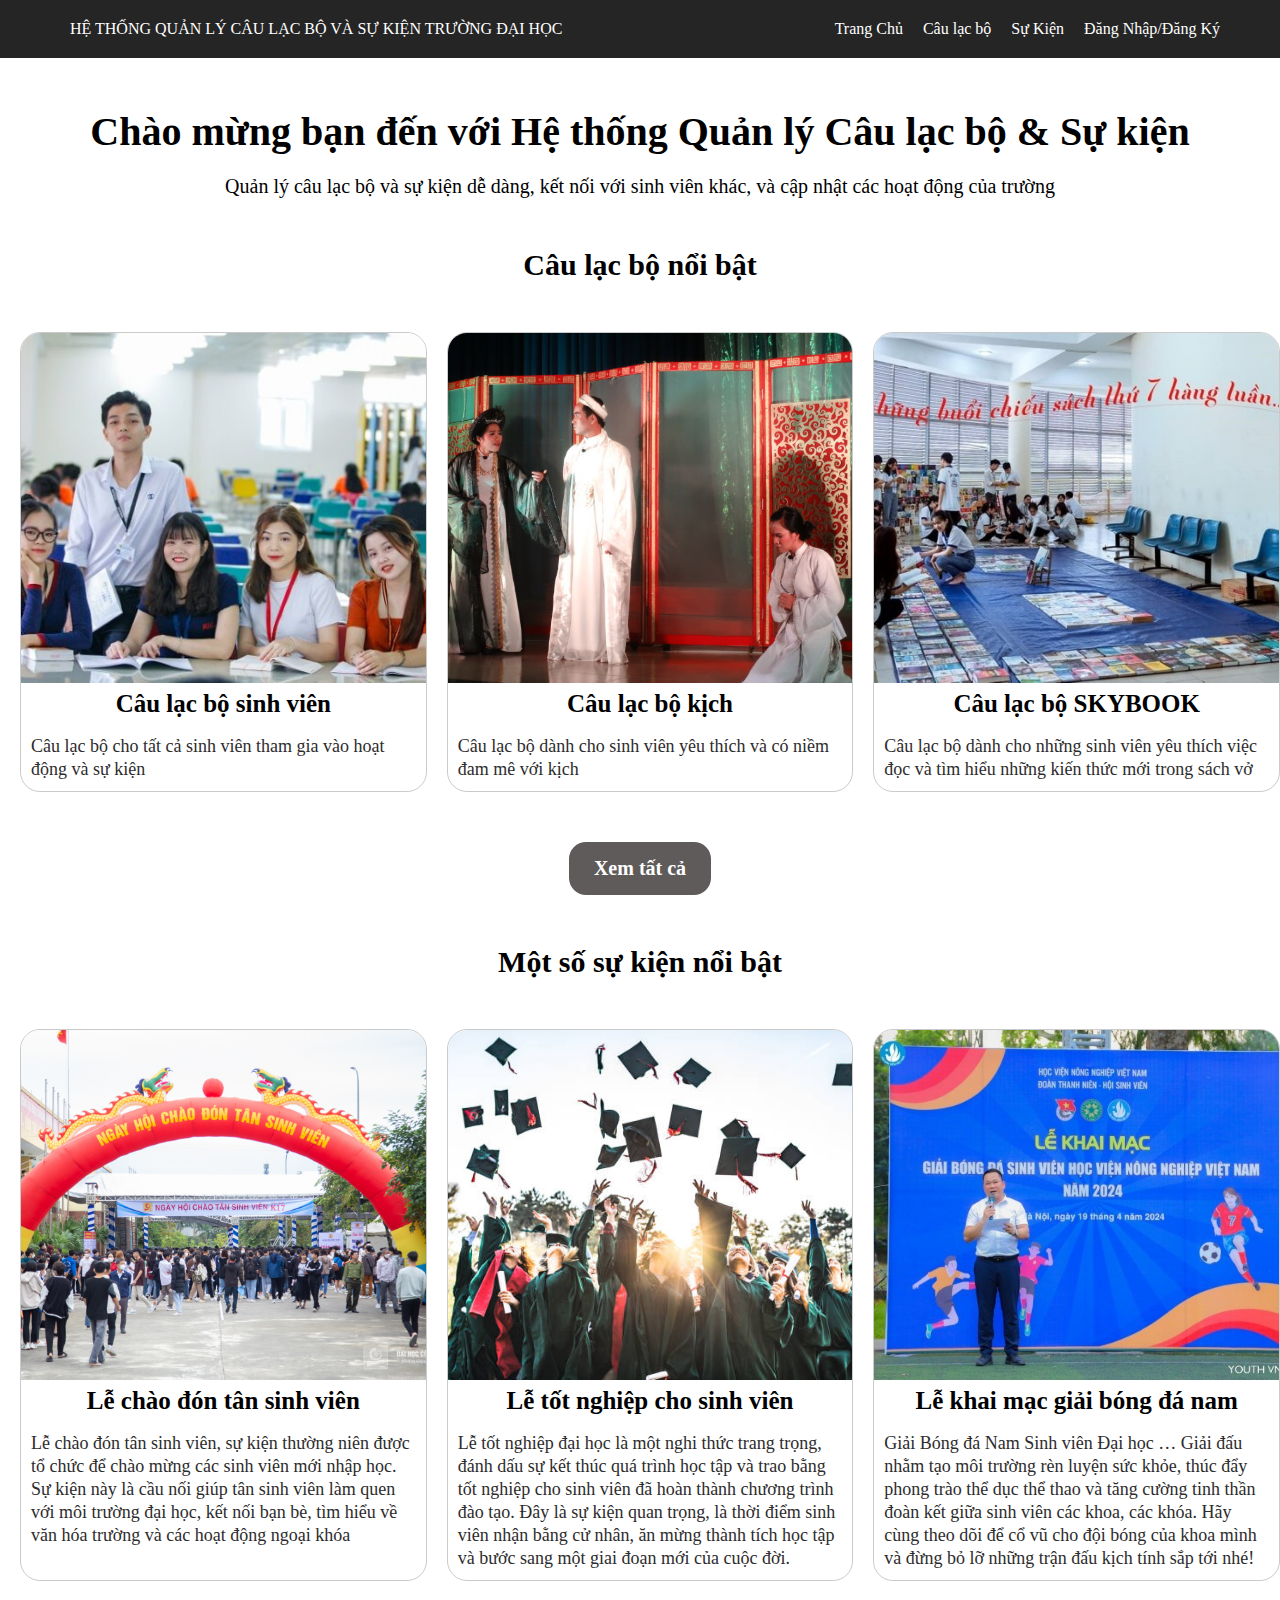
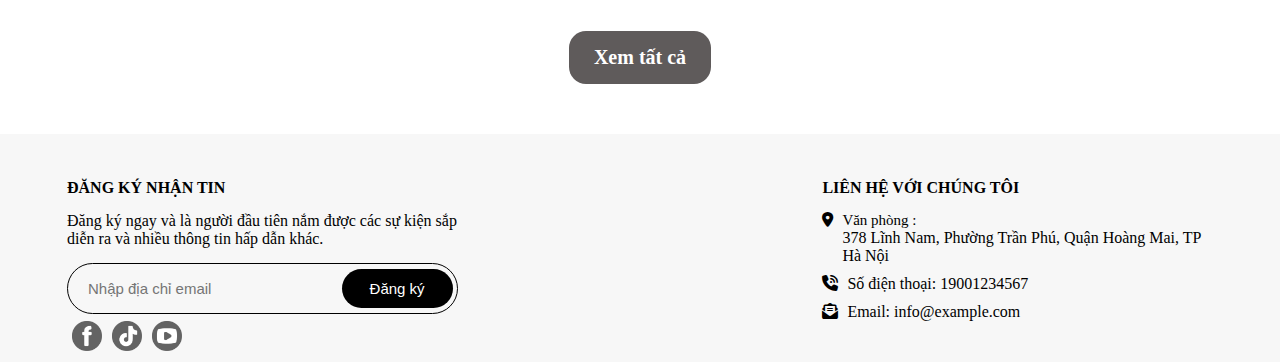
<file: TTGT1-HTML/index.html>
<!DOCTYPE html>
<html lang="en">
<head>
    <meta charset="UTF-8">
    <meta name="viewport" content="width=device-width, initial-scale=1.0">
    <link rel="stylesheet" href="/TTGT1-CSS/index.css">
    <link rel="stylesheet" href="https://cdnjs.cloudflare.com/ajax/libs/font-awesome/6.7.2/css/all.min.css">
    <title>Document</title>
</head>
<body>
    <header>
        <div class="header">
            <div class="header-left">HỆ THỐNG QUẢN LÝ CÂU LẠC BỘ VÀ SỰ KIỆN TRƯỜNG ĐẠI HỌC</div>
            <div class="header-right">
                <div class="header-right-con">
                    <a href="index.html">Trang Chủ</a>
                </div>
                <div class="header-right-con">
                    <a href="caulacbo.html">Câu lạc bộ</a>
                </div>
                <div class="header-right-con">
                    <a href="sukien.html">Sự Kiện</a>
                </div>
                <div class="header-right-con">
                    <a href="dangnhap.html">Đăng Nhập/Đăng Ký</a>
                </div>
            </div>
        </div>
        <div class="body">
            <div class="body-top">
                <div class="body-top-title">
                    Chào mừng bạn đến với Hệ thống Quản lý Câu lạc bộ & Sự kiện
                </div>
                <div class="body-top-content">
                    Quản lý câu lạc bộ và sự kiện dễ dàng, kết nối với sinh viên khác, và cập nhật các hoạt động của trường
                </div>
            </div>
            <div class="body-mid">
                <div class="body-mid-title caulacbo">
                    Câu lạc bộ nổi bật
                </div>
                <div class="body-mid-content">
                    <div class="body-mid-noidung">
                        <div class="image">
                            <img src="/TTGT1-IMG/caulacbosinhvien.jpg" alt="">
                        </div>
                        <div class="name">
                            Câu lạc bộ sinh viên 
                        </div>
                        <div class="introduce">
                            Câu lạc bộ cho tất cả sinh viên tham gia vào hoạt động và sự kiện
                        </div>
                    </div>
                    <div class="body-mid-noidung">
                        <div class="image">
                            <img src="/TTGT1-IMG/caulacbokich.jpg" alt="">
                        </div>
                        <div class="name">
                            Câu lạc bộ kịch
                        </div>
                        <div class="introduce">
                            Câu lạc bộ dành cho sinh viên yêu thích và có niềm đam mê với kịch 
                        </div>
                    </div>
                    <div class="body-mid-noidung">
                        <div class="image">
                            <img src="/TTGT1-IMG/caulacboskybook.jpg" alt="">
                        </div>
                        <div class="name">
                            Câu lạc bộ SKYBOOK
                        </div>
                        <div class="introduce">
                            Câu lạc bộ dành cho những sinh viên yêu thích việc đọc và tìm hiểu những kiến thức mới trong sách vở
                        </div>
                    </div>
                    <!-- <div class="body-mid-noidung">
                        <div class="image">
                            <img src="/TTGT1-IMG/caulacbohat.jpg" alt="">
                        </div>
                        <div class="name">
                            Câu lạc bộ hát
                        </div>
                        <div class="introduce">
                            Câu lạc bộ dành cho những sinh viên yêu thích và có niềm đam mê với việc hát
                        </div>
                    </div> -->
                </div>
                <div class="see-all">
                    <div class="see-all-content">
                        <a href="caulacbo.html">Xem tất cả</a>
                    </div>
                </div>
                <div class="body-mid-title sukien">
                    Một số sự kiện nổi bật
                </div>
                <div class="body-mid-content">
                    <div class="body-mid-noidung">
                        <div class="image">
                            <img src="/TTGT1-IMG/sukienchaotan.jpg" alt="">
                        </div>
                        <div class="name">
                            Lễ chào đón tân sinh viên 
                        </div>
                        <div class="introduce">
                            Lễ chào đón tân sinh viên, sự kiện thường niên được tổ chức để chào mừng các sinh viên mới nhập học. Sự kiện này là cầu nối giúp tân sinh viên làm quen với môi trường đại học, kết nối bạn bè, tìm hiểu về văn hóa trường và các hoạt động ngoại khóa
                        </div>
                    </div>
                    <div class="body-mid-noidung">
                        <div class="image">
                            <img src="/TTGT1-IMG/sukientotnghiep.jpg" alt="">
                        </div>
                        <div class="name">
                            Lễ tốt nghiệp cho sinh viên
                        </div>
                        <div class="introduce">
                            Lễ tốt nghiệp đại học là một nghi thức trang trọng, đánh dấu sự kết thúc quá trình học tập và trao bằng tốt nghiệp cho sinh viên đã hoàn thành chương trình đào tạo. Đây là sự kiện quan trọng, là thời điểm sinh viên nhận bằng cử nhân, ăn mừng thành tích học tập và bước sang một giai đoạn mới của cuộc đời. 
                        </div>
                    </div>
                    <div class="body-mid-noidung">
                        <div class="image">
                            <img src="/TTGT1-IMG/sukienbongdanam.jpg" alt="">
                        </div>
                        <div class="name">
                            Lễ khai mạc giải bóng đá nam 
                        </div>
                        <div class="introduce">
                            Giải Bóng đá Nam Sinh viên Đại học …
Giải đấu nhằm tạo môi trường rèn luyện sức khỏe, thúc đẩy phong trào thể dục thể thao và tăng cường tinh thần đoàn kết giữa sinh viên các khoa, các khóa.
Hãy cùng theo dõi để cổ vũ cho đội bóng của khoa mình và đừng bỏ lỡ những trận đấu kịch tính sắp tới nhé!
                        </div>
                    </div>
                    <!-- <div class="body-mid-noidung">
                        <div class="image">
                            <img src="/TTGT1-IMG/caulacbohat.jpg" alt="">
                        </div>
                        <div class="name">
                            Câu lạc bộ hát
                        </div>
                        <div class="introduce">
                            Câu lạc bộ dành cho những sinh viên yêu thích và có niềm đam mê với việc hát
                        </div>
                    </div> -->
                </div>
                <div class="see-all see-all-clb">
                    <div class="see-all-content">
                        <a href="sukien.html">Xem tất cả</a></div>
                </div>
            </div>
            <div class="body-bottom">

            </div>
        </div>
        <div class="footer">
        <div class="footer-con">
            <div class="title-footer">ĐĂNG KÝ NHẬN TIN</div>
            <div class="content-footer">
                Đăng ký ngay và là người đầu tiên nắm được các sự kiện sắp diễn ra và nhiều thông tin hấp dẫn khác.
            </div>
            <div class="nhapttin">
                <input type="text" placeholder="Nhập địa chỉ email">
                <button>Đăng ký</button>
            </div>
            <div style="display: flex;" class="contact">
                <div><img src="/TTGT1-IMG/icon-01.png" alt=""></div>
                <div><img src="/TTGT1-IMG/icon-02.png" alt=""></div>
                <div><img src="/TTGT1-IMG/icon-03.png" alt=""></div>
            </div>
        </div>
        <div class="footer-con">
            <div>
                <div class="title-footer">LIÊN HỆ VỚI CHÚNG TÔI</div>
                <div class="content-footer">
                    <h5><i class="fa-solid fa-location-dot"></i>Văn phòng :</h5>
                    <div style="margin-left: 20px;"><span>378 Lĩnh Nam, Phường Trần Phú, Quận Hoàng Mai, TP Hà Nội</span></div>
                </div>
            </div>
            <div class="content-footer"><i class="fa-solid fa-phone-volume"></i>Số điện thoại: 19001234567</div>
            <div class="content-footer"><i class="fa-solid fa-envelope-open-text"></i>Email: info@example.com</div>

        </div>
        </div>
    </header>
</body>
</html>
</file>
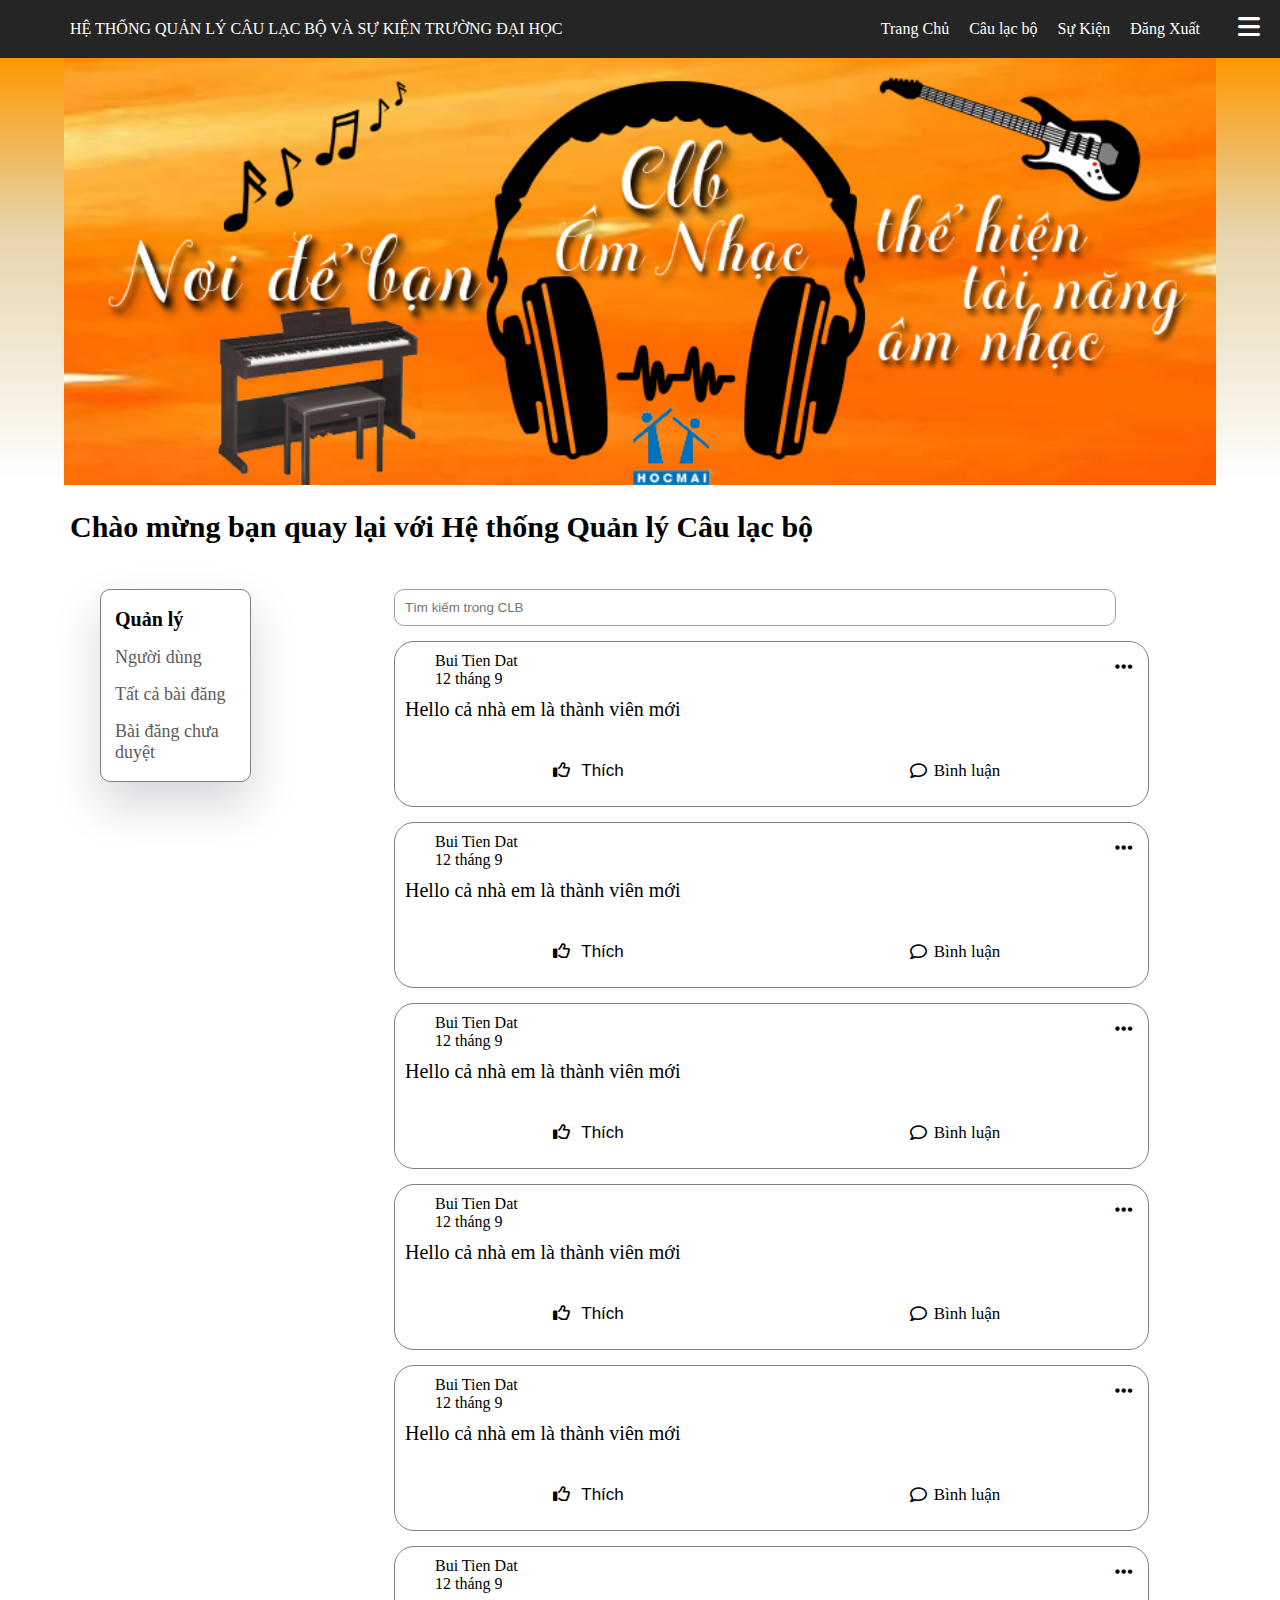
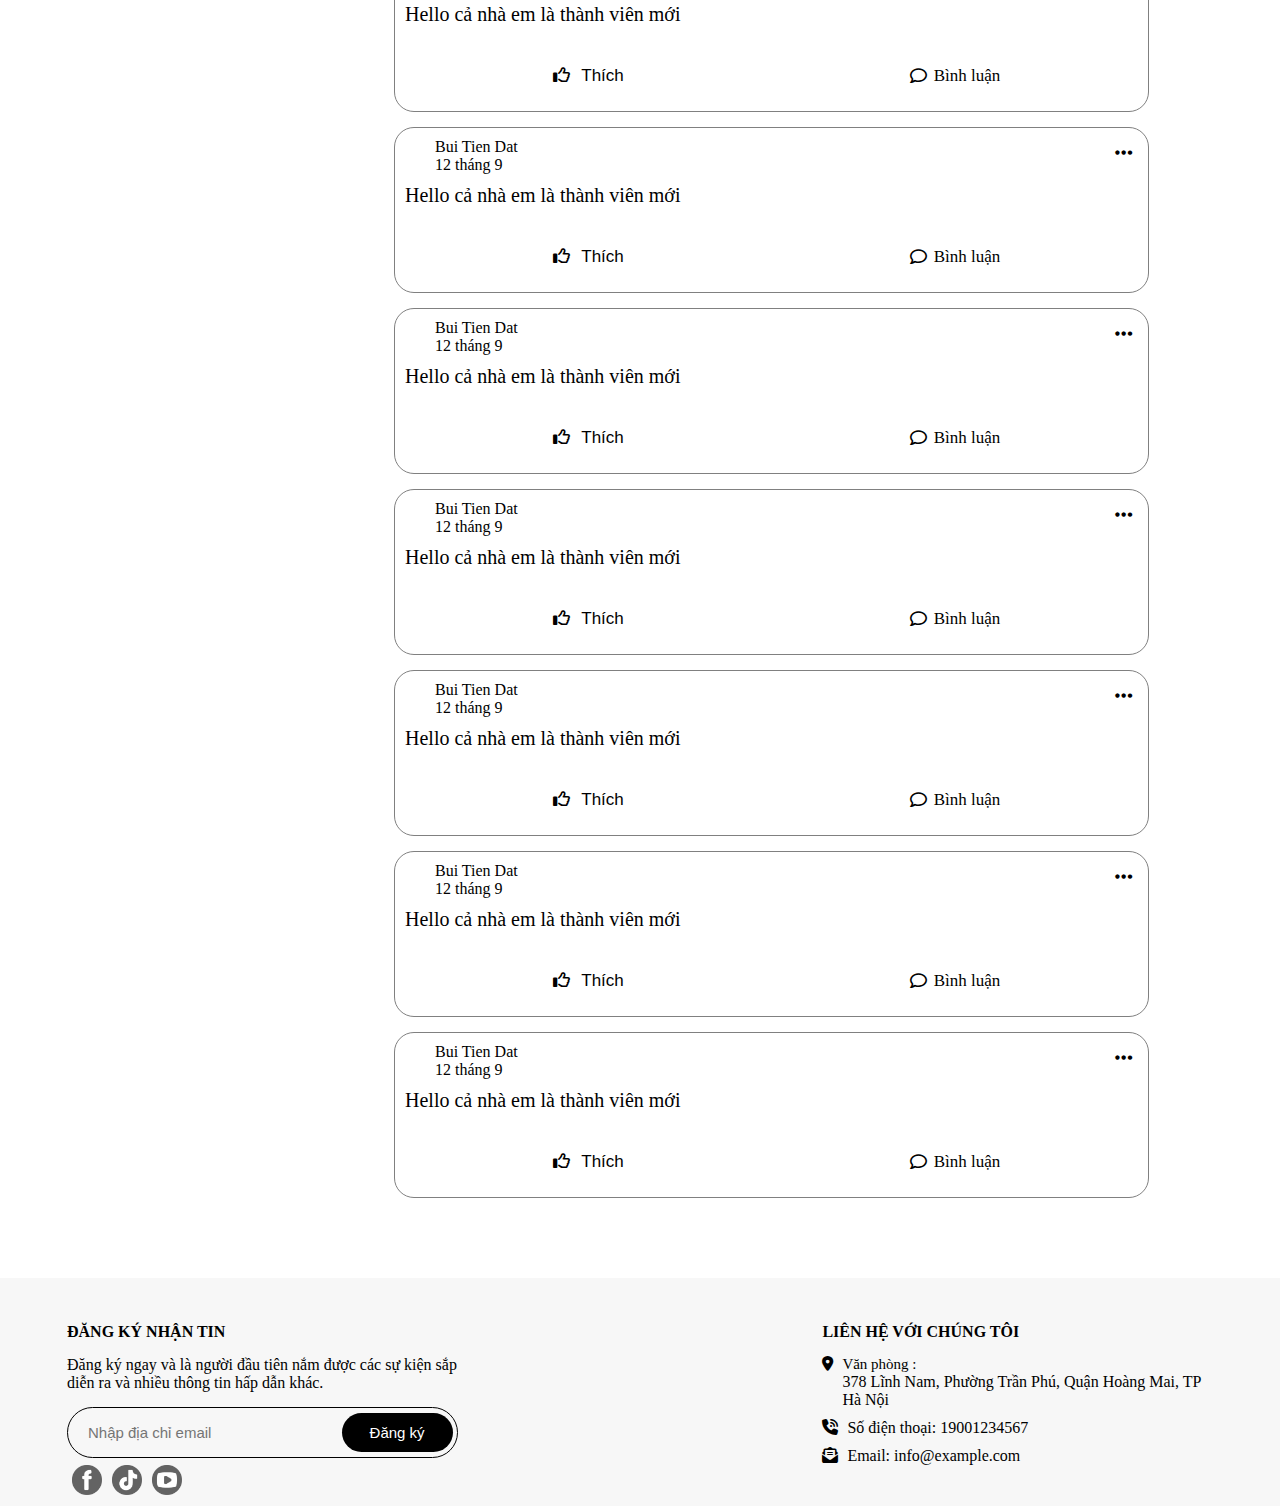
<file: TTGT1-HTML/adminclb.html>
<!DOCTYPE html>
<html lang="en">
<head>
    <meta charset="UTF-8">
    <meta name="viewport" content="width=device-width, initial-scale=1.0">
    <link rel="stylesheet" href="/TTGT1-CSS/index.css">
    <link rel="stylesheet" href="/TTGT1-CSS/adminclb.css">
    <link rel="stylesheet" href="https://cdnjs.cloudflare.com/ajax/libs/font-awesome/6.7.2/css/all.min.css">
    <title>Document</title>
</head>
<body>
    <div class="header">
            <div class="header-left">HỆ THỐNG QUẢN LÝ CÂU LẠC BỘ VÀ SỰ KIỆN TRƯỜNG ĐẠI HỌC</div>
            <div class="header-right">
                <div class="header-right-con">
                    <a href="index.html">Trang Chủ</a>
                </div>
                <div class="header-right-con">
                    <a href="caulacbo.html">Câu lạc bộ</a>
                </div>
                <div class="header-right-con">
                    <a href="sukien.html">Sự Kiện</a>
                </div>
                <div class="header-right-con">
                    <a href="dangnhap.html">Đăng Xuất</a>
                </div>
                <div class="header-right-con ">
                    <i class="fa-solid fa-bars doimk"></i>
                    <div class="bongmo"></div>
                    <div class="more-content bars">
                        <div class="header-right-top">
                            <div class="right-top-title">Đổi mật khẩu
                                <i class="fa-regular fa-circle-xmark tat"></i>
                            </div>
                            <div class="right-top-content">Mật khẩu của bạn phải có tối thiểu 6 ký tự</div>
                        </div>
                        <div class="header-right-mid">
                            <div class="right-mid-content">
                                <form action="" method="get">
                                    <div class="changemk">
                                        <input type="text" placeholder="Mật khẩu hiện tại">
                                    </div>
                                </form>
                            </div>
                            <div class="right-mid-content">
                                <div class="changemk">
                                    <input type="text" placeholder="Mật khẩu mới">
                                </div>
                            </div>
                            <div class="right-mid-content">
                                <div class="changemk">
                                    <input type="text" placeholder="Nhập lại mật khẩu mới">
                                </div>
                            </div>
                        </div>
                        <div class="header-right-bottom">
                            <button type="button">Đổi mật khẩu</button>
                        </div>
                    </div>
                </div>
            </div>
    </div>
    <div class="body">
        <div class="body-top">
            <div class="banner">
                <img src="/TTGT1-IMG/biaclbamnhac.png" alt="">
            </div>
        </div>
        <div class="hello">
            Chào mừng bạn quay lại với Hệ thống Quản lý Câu lạc bộ 
        </div>
        <div class="body-bottom">
            <div class="body-bottom-left">
                <div class="bottom-left-top">
                    <div class="left-top-content title">Quản lý</div>
                    <div class="left-top-content user">Người dùng</div>
                    <div class="left-top-content post">Tất cả bài đăng</div>
                    <div class="left-top-content nonepost">Bài đăng chưa duyệt</div>
                </div>
            </div>
            <div class="body-bottom-right">
                <div class="bottom-right-top">
                    <div class="right-top-left">
                        <input type="text" placeholder="Tìm kiếm trong CLB">
                    </div>
                </div>
                <div class="bottom-right-bottom">
                    <div class="qlyuser hidden">
                        <div class="right-bottom-title">
                            <div class="title-left">Tên</div>
                            <div class="title-mid">Ngày sinh</div>
                            <div class="title-mid">Ngày gia nhập</div>
                            <div class="title-right">Số bài đăng</div>
                        </div>
                        <div class="right-bottom-content">
                            <div class="oneuser">
                                <div class="xoauser">
                                        <i class="fa-solid fa-ellipsis bacham"></i>
                                    <button class="delet hidden" type="button">
                                        <i class="fa-regular fa-circle-xmark"></i>
                                        Xóa khỏi CLB
                                    </button> 
                                </div>
                                <div class="content-left">Bui Tien Dat</div>
                                <div class="content-mid">12/09/2004</div>
                                <div class="content-mid">12/12/2025</div>
                                <div class="content-right">3</div>
                            </div>
                            <div class="oneuser">
                                <div class="xoauser">
                                        <i class="fa-solid fa-ellipsis bacham"></i>
                                    <button class="delet hidden" type="button">
                                        <i class="fa-regular fa-circle-xmark"></i>
                                        Xóa khỏi CLB
                                    </button> 
                                </div>
                                <div class="content-left">Bui Tien Dat</div>
                                <div class="content-mid">12/09/2004</div>
                                <div class="content-mid">12/12/2025</div>
                                <div class="content-right">3</div>
                            </div>
                            <div class="oneuser">
                                <div class="xoauser">
                                        <i class="fa-solid fa-ellipsis bacham"></i>
                                    <button class="delet hidden" type="button">
                                        <i class="fa-regular fa-circle-xmark"></i>
                                        Xóa khỏi CLB
                                    </button> 
                                </div>
                                <div class="content-left">Bui Tien Dat</div>
                                <div class="content-mid">12/09/2004</div>
                                <div class="content-mid">12/12/2025</div>
                                <div class="content-right">3</div>
                            </div>
                            <div class="oneuser">
                                <div class="xoauser">
                                        <i class="fa-solid fa-ellipsis bacham"></i>
                                    <button class="delet hidden" type="button">
                                        <i class="fa-regular fa-circle-xmark"></i>
                                        Xóa khỏi CLB
                                    </button> 
                                </div>
                                <div class="content-left">Bui Tien Dat</div>
                                <div class="content-mid">12/09/2004</div>
                                <div class="content-mid">12/12/2025</div>
                                <div class="content-right">3</div>
                            </div>
                            <div class="oneuser">
                                <div class="xoauser">
                                        <i class="fa-solid fa-ellipsis bacham"></i>
                                    <button class="delet hidden" type="button">
                                        <i class="fa-regular fa-circle-xmark"></i>
                                        Xóa khỏi CLB
                                    </button> 
                                </div>
                                <div class="content-left">Bui Tien Dat</div>
                                <div class="content-mid">12/09/2004</div>
                                <div class="content-mid">12/12/2025</div>
                                <div class="content-right">3</div>
                            </div>
                            <div class="oneuser">
                                <div class="xoauser">
                                        <i class="fa-solid fa-ellipsis bacham"></i>
                                    <button class="delet hidden" type="button">
                                        <i class="fa-regular fa-circle-xmark"></i>
                                        Xóa khỏi CLB
                                    </button> 
                                </div>
                                <div class="content-left">Bui Tien Dat</div>
                                <div class="content-mid">12/09/2004</div>
                                <div class="content-mid">12/12/2025</div>
                                <div class="content-right">3</div>
                            </div>
                        </div>
                    </div>
                    <div class="qlypost">
                        <div class="detailed-post">
                            <div class="delete-post">
                                <i class="fa-solid fa-ellipsis bacham"></i>
                                    <div class="delet hidden">
                                            <button type="button">
                                                <i class="fa-regular fa-circle-xmark"></i>
                                                Xóa bài viết
                                            </button>
                                    </div> 
                            </div>
                            <div class="detailed-post-top">
                                <div class="post-top-left">
                                    <div class="detailed-post-img">
                                        
                                    </div>
                                </div>
                                <div class="post-top-left">
                                    <div class="detailed-post-name">Bui Tien Dat</div>
                                    <div class="detailed-post-day">12 tháng 9</div></div>
                            </div>
                            <div class="detailed-post-mid">
                                Hello cả nhà em là thành viên mới
                            </div>
                            <div class="detailed-post-bottom">
                                <div class="post-bottom-content ">
                                    <button type="button" class="like-btn">
                                        <i class="fa-regular fa-thumbs-up"></i>
                                        Thích
                                    </button>
                                </div>
                                <div class="post-bottom-content">
                                    <i class="fa-regular fa-comment"></i>
                                    Bình luận
                                </div>
                            </div>
                        </div>
                        <div class="detailed-post">
                            <div class="delete-post">
                                <i class="fa-solid fa-ellipsis bacham"></i>
                                    <div class="delet hidden">
                                            <button type="button">
                                                <i class="fa-regular fa-circle-xmark"></i>
                                                Xóa bài viết
                                            </button>
                                    </div> 
                            </div>
                            <div class="detailed-post-top">
                                <div class="post-top-left">
                                    <div class="detailed-post-img">
                                        
                                    </div>
                                </div>
                                <div class="post-top-left">
                                    <div class="detailed-post-name">Bui Tien Dat</div>
                                    <div class="detailed-post-day">12 tháng 9</div></div>
                            </div>
                            <div class="detailed-post-mid">
                                Hello cả nhà em là thành viên mới
                            </div>
                            <div class="detailed-post-bottom">
                                <div class="post-bottom-content ">
                                    <button type="button" class="like-btn">
                                        <i class="fa-regular fa-thumbs-up"></i>
                                        Thích
                                    </button>
                                </div>
                                <div class="post-bottom-content">
                                    <i class="fa-regular fa-comment"></i>
                                    Bình luận
                                </div>
                            </div>
                        </div>
                        <div class="detailed-post">
                            <div class="delete-post">
                                <i class="fa-solid fa-ellipsis bacham"></i>
                                    <div class="delet hidden">
                                            <button type="button">
                                                <i class="fa-regular fa-circle-xmark"></i>
                                               Xóa bài viết
                                            </button>
                                    </div> 
                            </div>
                            <div class="detailed-post-top">
                                <div class="post-top-left">
                                    <div class="detailed-post-img">
                                        
                                    </div>
                                </div>
                                <div class="post-top-left">
                                    <div class="detailed-post-name">Bui Tien Dat</div>
                                    <div class="detailed-post-day">12 tháng 9</div></div>
                            </div>
                            <div class="detailed-post-mid">
                                Hello cả nhà em là thành viên mới
                            </div>
                            <div class="detailed-post-bottom">
                                <div class="post-bottom-content ">
                                    <button type="button" class="like-btn">
                                        <i class="fa-regular fa-thumbs-up"></i>
                                        Thích
                                    </button>
                                </div>
                                <div class="post-bottom-content">
                                    <i class="fa-regular fa-comment"></i>
                                    Bình luận
                                </div>
                            </div>
                        </div>
                        <div class="detailed-post">
                            <div class="delete-post">
                                <i class="fa-solid fa-ellipsis bacham"></i>
                                    <div class="delet hidden">
                                            <button type="button">
                                                <i class="fa-regular fa-circle-xmark"></i>
                                                Xóa bài viết
                                            </button>
                                    </div> 
                            </div>
                            <div class="detailed-post-top">
                                <div class="post-top-left">
                                    <div class="detailed-post-img">
                                        
                                    </div>
                                </div>
                                <div class="post-top-left">
                                    <div class="detailed-post-name">Bui Tien Dat</div>
                                    <div class="detailed-post-day">12 tháng 9</div></div>
                            </div>
                            <div class="detailed-post-mid">
                                Hello cả nhà em là thành viên mới
                            </div>
                            <div class="detailed-post-bottom">
                                <div class="post-bottom-content ">
                                    <button type="button" class="like-btn">
                                        <i class="fa-regular fa-thumbs-up"></i>
                                        Thích
                                    </button>
                                </div>
                                <div class="post-bottom-content">
                                    <i class="fa-regular fa-comment"></i>
                                    Bình luận
                                </div>
                            </div>
                        </div>
                        <div class="detailed-post">
                            <div class="delete-post">
                                <i class="fa-solid fa-ellipsis bacham"></i>
                                    <div class="delet hidden">
                                            <button type="button">
                                                <i class="fa-regular fa-circle-xmark"></i>
                                                Xóa bài viết
                                            </button>
                                    </div> 
                            </div>
                            <div class="detailed-post-top">
                                <div class="post-top-left">
                                    <div class="detailed-post-img">
                                        
                                    </div>
                                </div>
                                <div class="post-top-left">
                                    <div class="detailed-post-name">Bui Tien Dat</div>
                                    <div class="detailed-post-day">12 tháng 9</div></div>
                            </div>
                            <div class="detailed-post-mid">
                                Hello cả nhà em là thành viên mới
                            </div>
                            <div class="detailed-post-bottom">
                                <div class="post-bottom-content ">
                                    <button type="button" class="like-btn">
                                        <i class="fa-regular fa-thumbs-up"></i>
                                        Thích
                                    </button>
                                </div>
                                <div class="post-bottom-content">
                                    <i class="fa-regular fa-comment"></i>
                                    Bình luận
                                </div>
                            </div>
                        </div>
                        <div class="detailed-post">
                            <div class="delete-post">
                                <i class="fa-solid fa-ellipsis bacham"></i>
                                    <div class="delet hidden">
                                            <button type="button">
                                                <i class="fa-regular fa-circle-xmark"></i>
                                                Xóa bài viết
                                            </button>
                                    </div> 
                            </div>
                            <div class="detailed-post-top">
                                <div class="post-top-left">
                                    <div class="detailed-post-img">
                                        
                                    </div>
                                </div>
                                <div class="post-top-left">
                                    <div class="detailed-post-name">Bui Tien Dat</div>
                                    <div class="detailed-post-day">12 tháng 9</div></div>
                            </div>
                            <div class="detailed-post-mid">
                                Hello cả nhà em là thành viên mới
                            </div>
                            <div class="detailed-post-bottom">
                                <div class="post-bottom-content ">
                                    <button type="button" class="like-btn">
                                        <i class="fa-regular fa-thumbs-up"></i>
                                        Thích
                                    </button>
                                </div>
                                <div class="post-bottom-content">
                                    <i class="fa-regular fa-comment"></i>
                                    Bình luận
                                </div>
                            </div>
                        </div>
                        <div class="detailed-post">
                            <div class="delete-post">
                                <i class="fa-solid fa-ellipsis bacham"></i>
                                    <div class="delet hidden">
                                            <button type="button">
                                                <i class="fa-regular fa-circle-xmark"></i>
                                                Xóa bài viết
                                            </button>
                                    </div> 
                            </div>
                            <div class="detailed-post-top">
                                <div class="post-top-left">
                                    <div class="detailed-post-img">
                                        
                                    </div>
                                </div>
                                <div class="post-top-left">
                                    <div class="detailed-post-name">Bui Tien Dat</div>
                                    <div class="detailed-post-day">12 tháng 9</div></div>
                            </div>
                            <div class="detailed-post-mid">
                                Hello cả nhà em là thành viên mới
                            </div>
                            <div class="detailed-post-bottom">
                                <div class="post-bottom-content ">
                                    <button type="button" class="like-btn">
                                        <i class="fa-regular fa-thumbs-up"></i>
                                        Thích
                                    </button>
                                </div>
                                <div class="post-bottom-content">
                                    <i class="fa-regular fa-comment"></i>
                                    Bình luận
                                </div>
                            </div>
                        </div>
                    </div>
                    <div class="qlynonepost">
                        <div class="detailed-post">
                            <div class="delete-post">
                                <i class="fa-solid fa-ellipsis bacham"></i>
                                <div class="delet hidden">
                                    <button type="button" style="padding-right: 20px;">
                                        <i class="fa-regular fa-circle-xmark"></i>
                                        Xóa bài viết
                                    </button>
                                    <button type="button">
                                        <i class="fa-regular fa-circle-check"></i>
                                        Duyệt bài viết
                                    </button>
                                </div>
                            </div>
                            <div class="detailed-post-top">
                                <div class="post-top-left">
                                    <div class="detailed-post-img">
                                        
                                    </div>
                                </div>
                                <div class="post-top-left">
                                    <div class="detailed-post-name">Bui Tien Dat</div>
                                    <div class="detailed-post-day">12 tháng 9</div></div>
                            </div>
                            <div class="detailed-post-mid">
                                Hello cả nhà em là thành viên mới
                            </div>
                            <div class="detailed-post-bottom">
                                <div class="post-bottom-content ">
                                    <button type="button" class="like-btn">
                                        <i class="fa-regular fa-thumbs-up"></i>
                                        Thích
                                    </button>
                                </div>
                                <div class="post-bottom-content">
                                    <i class="fa-regular fa-comment"></i>
                                    Bình luận
                                </div>
                            </div>
                        </div>
                        <div class="detailed-post">
                            <div class="delete-post">
                                <i class="fa-solid fa-ellipsis bacham"></i>
                                <div class="delet hidden">
                                    <button type="button" style="padding-right: 20px;">
                                        <i class="fa-regular fa-circle-xmark"></i>
                                        Xóa bài viết
                                    </button>
                                    <button type="button">
                                        <i class="fa-regular fa-circle-check"></i>
                                        Duyệt bài viết
                                    </button>
                                </div>
                            </div>
                            <div class="detailed-post-top">
                                <div class="post-top-left">
                                    <div class="detailed-post-img">
                                        
                                    </div>
                                </div>
                                <div class="post-top-left">
                                    <div class="detailed-post-name">Bui Tien Dat</div>
                                    <div class="detailed-post-day">12 tháng 9</div></div>
                            </div>
                            <div class="detailed-post-mid">
                                Hello cả nhà em là thành viên mới
                            </div>
                            <div class="detailed-post-bottom">
                                <div class="post-bottom-content ">
                                    <button type="button" class="like-btn">
                                        <i class="fa-regular fa-thumbs-up"></i>
                                        Thích
                                    </button>
                                </div>
                                <div class="post-bottom-content">
                                    <i class="fa-regular fa-comment"></i>
                                    Bình luận
                                </div>
                            </div>
                        </div>
                        <div class="detailed-post">
                            <div class="delete-post">
                                <i class="fa-solid fa-ellipsis bacham"></i>
                                <div class="delet hidden">
                                    <button type="button" style="padding-right: 20px;">
                                        <i class="fa-regular fa-circle-xmark"></i>
                                        Xóa bài viết
                                    </button>
                                    <button type="button">
                                        <i class="fa-regular fa-circle-check"></i>
                                        Duyệt bài viết
                                    </button>
                                </div>
                            </div>
                            <div class="detailed-post-top">
                                <div class="post-top-left">
                                    <div class="detailed-post-img">
                                        
                                    </div>
                                </div>
                                <div class="post-top-left">
                                    <div class="detailed-post-name">Bui Tien Dat</div>
                                    <div class="detailed-post-day">12 tháng 9</div></div>
                            </div>
                            <div class="detailed-post-mid">
                                Hello cả nhà em là thành viên mới
                            </div>
                            <div class="detailed-post-bottom">
                                <div class="post-bottom-content ">
                                    <button type="button" class="like-btn">
                                        <i class="fa-regular fa-thumbs-up"></i>
                                        Thích
                                    </button>
                                </div>
                                <div class="post-bottom-content">
                                    <i class="fa-regular fa-comment"></i>
                                    Bình luận
                                </div>
                            </div>
                        </div>
                        <div class="detailed-post">
                            <div class="delete-post">
                                <i class="fa-solid fa-ellipsis bacham"></i>
                                <div class="delet hidden">
                                    <button type="button" style="padding-right: 20px;">
                                        <i class="fa-regular fa-circle-xmark"></i>
                                        Xóa bài viết
                                    </button>
                                    <button type="button">
                                        <i class="fa-regular fa-circle-check"></i>
                                        Duyệt bài viết
                                    </button>
                                </div>
                            </div>
                            <div class="detailed-post-top">
                                <div class="post-top-left">
                                    <div class="detailed-post-img">
                                        
                                    </div>
                                </div>
                                <div class="post-top-left">
                                    <div class="detailed-post-name">Bui Tien Dat</div>
                                    <div class="detailed-post-day">12 tháng 9</div></div>
                            </div>
                            <div class="detailed-post-mid">
                                Hello cả nhà em là thành viên mới
                            </div>
                            <div class="detailed-post-bottom">
                                <div class="post-bottom-content ">
                                    <button type="button" class="like-btn">
                                        <i class="fa-regular fa-thumbs-up"></i>
                                        Thích
                                    </button>
                                </div>
                                <div class="post-bottom-content">
                                    <i class="fa-regular fa-comment"></i>
                                    Bình luận
                                </div>
                            </div>
                        </div>
                        <div class="detailed-post">
                            <div class="delete-post">
                                <i class="fa-solid fa-ellipsis bacham"></i>
                                <div class="delet hidden">
                                    <button type="button" style="padding-right: 20px;">
                                        <i class="fa-regular fa-circle-xmark"></i>
                                        Xóa bài viết
                                    </button>
                                    <button type="button">
                                        <i class="fa-regular fa-circle-check"></i>
                                        Duyệt bài viết
                                    </button>
                                </div>
                            </div>
                            <div class="detailed-post-top">
                                <div class="post-top-left">
                                    <div class="detailed-post-img">
                                        
                                    </div>
                                </div>
                                <div class="post-top-left">
                                    <div class="detailed-post-name">Bui Tien Dat</div>
                                    <div class="detailed-post-day">12 tháng 9</div></div>
                            </div>
                            <div class="detailed-post-mid">
                                Hello cả nhà em là thành viên mới
                            </div>
                            <div class="detailed-post-bottom">
                                <div class="post-bottom-content ">
                                    <button type="button" class="like-btn">
                                        <i class="fa-regular fa-thumbs-up"></i>
                                        Thích
                                    </button>
                                </div>
                                <div class="post-bottom-content">
                                    <i class="fa-regular fa-comment"></i>
                                    Bình luận
                                </div>
                            </div>
                        </div>
                    </div>
                </div>
            </div>
        </div>
    </div>
    <div class="footer">
        <div class="footer-con">
            <div class="title-footer">ĐĂNG KÝ NHẬN TIN</div>
            <div class="content-footer">
                Đăng ký ngay và là người đầu tiên nắm được các sự kiện sắp diễn ra và nhiều thông tin hấp dẫn khác.
            </div>
            <div class="nhapttin">
                <input type="text" placeholder="Nhập địa chỉ email">
                <button>Đăng ký</button>
            </div>
            <div style="display: flex;" class="contact">
                <div><img src="/TTGT1-IMG/icon-01.png" alt=""></div>
                <div><img src="/TTGT1-IMG/icon-02.png" alt=""></div>
                <div><img src="/TTGT1-IMG/icon-03.png" alt=""></div>
            </div>
        </div>
        <div class="footer-con">
            <div>
                <div class="title-footer">LIÊN HỆ VỚI CHÚNG TÔI</div>
                <div class="content-footer">
                    <h5><i class="fa-solid fa-location-dot"></i>Văn phòng :</h5>
                    <div style="margin-left: 20px;"><span>378 Lĩnh Nam, Phường Trần Phú, Quận Hoàng Mai, TP Hà Nội</span></div>
                </div>
            </div>
            <div class="content-footer"><i class="fa-solid fa-phone-volume"></i>Số điện thoại: 19001234567</div>
            <div class="content-footer"><i class="fa-solid fa-envelope-open-text"></i>Email: info@example.com</div>

        </div>
    </div>

    <script src="/TTGT1-JS/adminclb.js"></script>
</body>
</html>
</file>
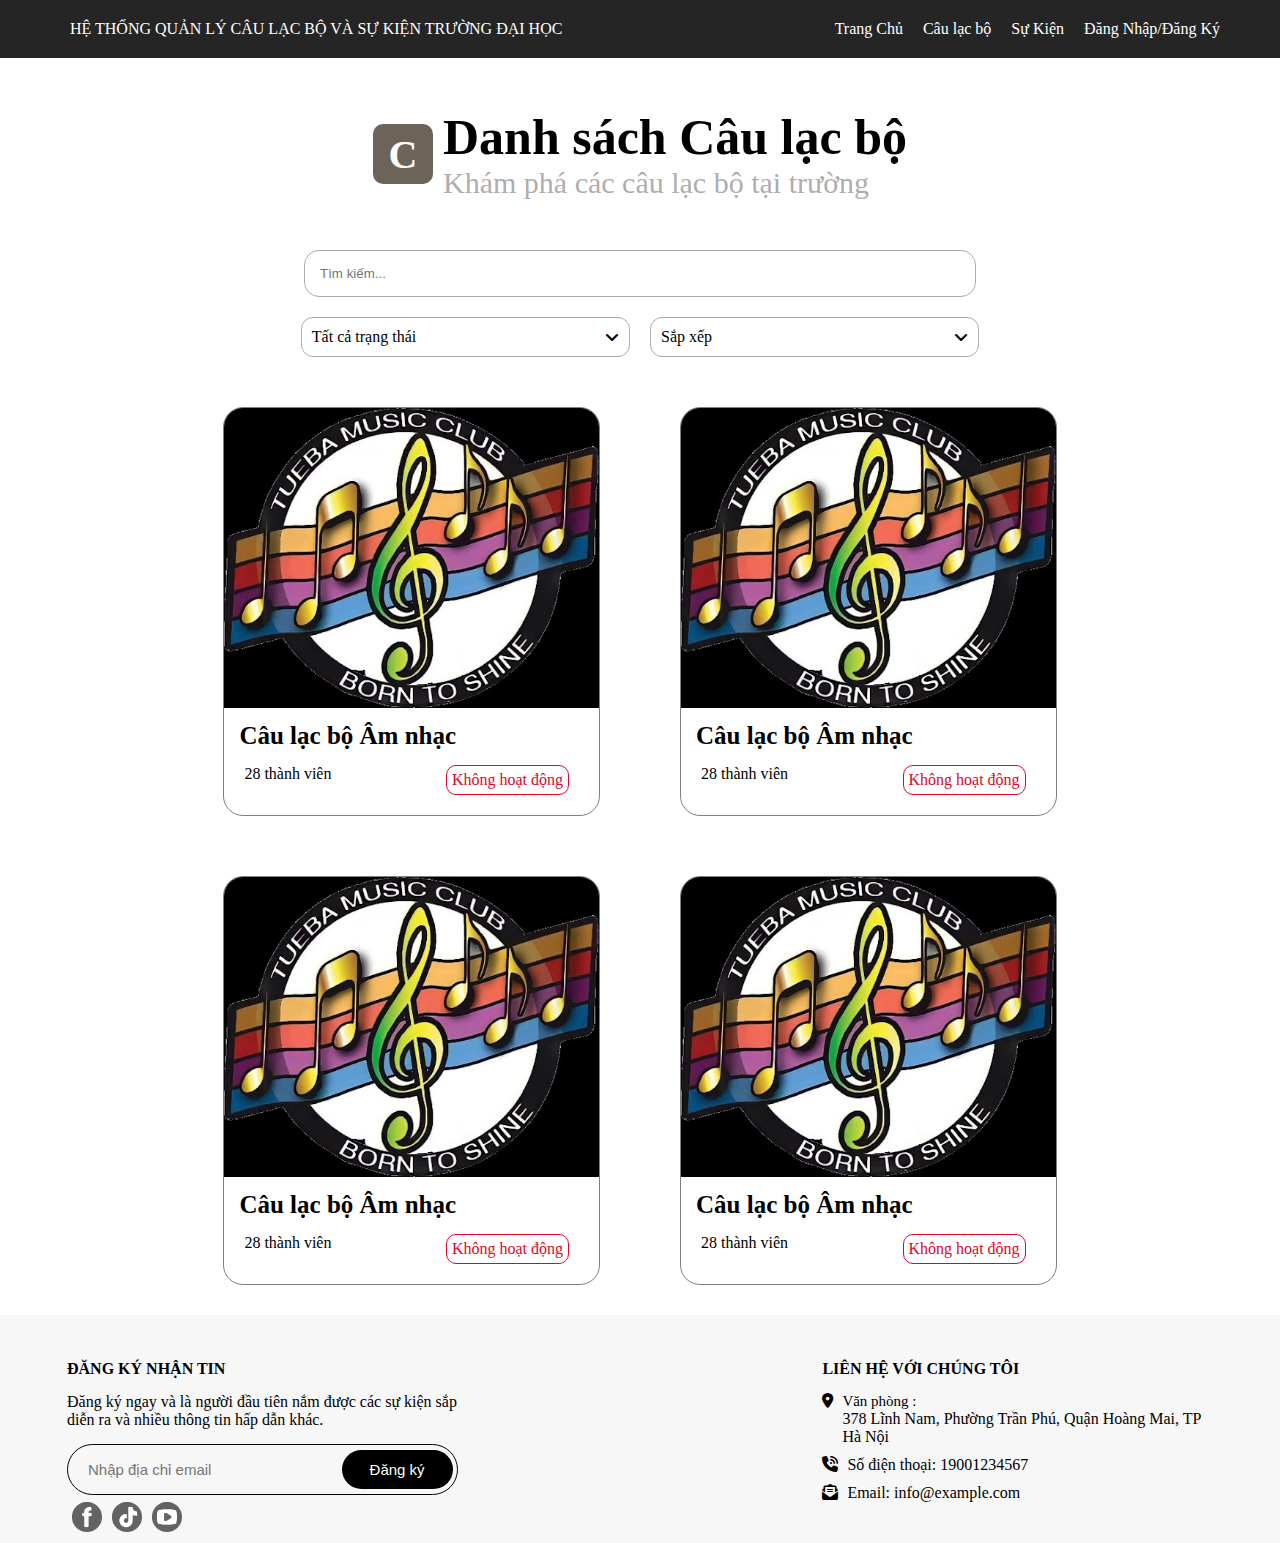
<file: TTGT1-HTML/caulacbo.html>
<!DOCTYPE html>
<html lang="en">
<head>
    <meta charset="UTF-8">
    <meta name="viewport" content="width=device-width, initial-scale=1.0">
    <link rel="stylesheet" href="/TTGT1-CSS/index.css">
    <link rel="stylesheet" href="/TTGT1-CSS/caulacbo.css">
    <link rel="stylesheet" href="https://cdnjs.cloudflare.com/ajax/libs/font-awesome/6.7.2/css/all.min.css">
    <title>Document</title>
</head>
<body>
    <div class="header">
            <div class="header-left">HỆ THỐNG QUẢN LÝ CÂU LẠC BỘ VÀ SỰ KIỆN TRƯỜNG ĐẠI HỌC</div>
            <div class="header-right">
                <div class="header-right-con">
                    <a href="index.html">Trang Chủ</a>
                </div>
                <div class="header-right-con">
                    <a href="caulacbo.html">Câu lạc bộ</a>
                </div>
                <div class="header-right-con">
                    <a href="sukien.html">Sự Kiện</a>
                </div>
                <div class="header-right-con">
                    <a href="dangnhap.html">Đăng Nhập/Đăng Ký</a>
                </div>
            </div>
    </div>
    <div class="body">
        <div class="body-top">
            <div class="body-top-logo">C</div>
            <div class="body-top-name">
                <div class="top-name-top">Danh sách Câu lạc bộ</div>
                <div class="top-name-bottom">Khám phá các câu lạc bộ tại trường</div>
            </div>
        </div>
        <div class="body-mid">
            <form class="body-mid-find" action="" method="get">
                <input type="text" name="q" placeholder="Tìm kiếm...">
            </form>
            <div class="body-mid-arrange">
                <div class="arrange-right">Tất cả trạng thái
                    <i class="fa-solid fa-angle-down"></i>
                </div>
                <div class="arrange-right">Sắp xếp
                    <i class="fa-solid fa-angle-down"></i>
                </div>
            </div>
            <div class="body-mid-all">
                <div class="body-mid-club">
                    <a href="/TTGT1-HTML/chitietclb.html">
                        <div class="mid-club-image">
                            <img src="/TTGT1-IMG/clbamnhac.jpg" alt="">
                        </div>
                        <div class="mid-club-name">Câu lạc bộ Âm nhạc</div>
                        <div class="mid-club-info">
                            <div class="club-info">28 thành viên</div>
                            <div class="club-info notactive">Không hoạt động</div>
                        </div>
                    </a>
                </div>
                <div class="body-mid-club">
                    <a href="/TTGT1-HTML/chitietclb.html">
                        <div class="mid-club-image">
                            <img src="/TTGT1-IMG/clbamnhac.jpg" alt="">
                        </div>
                        <div class="mid-club-name">Câu lạc bộ Âm nhạc</div>
                        <div class="mid-club-info">
                            <div class="club-info">28 thành viên</div>
                            <div class="club-info notactive">Không hoạt động</div>
                        </div>
                    </a>
                </div>
                <div class="body-mid-club">
                    <a href="/TTGT1-HTML/chitietclb.html">
                        <div class="mid-club-image">
                            <img src="/TTGT1-IMG/clbamnhac.jpg" alt="">
                        </div>
                        <div class="mid-club-name">Câu lạc bộ Âm nhạc</div>
                        <div class="mid-club-info">
                            <div class="club-info">28 thành viên</div>
                            <div class="club-info notactive">Không hoạt động</div>
                        </div>
                    </a>
                </div>
                <div class="body-mid-club">
                    <a href="/TTGT1-HTML/chitietclb.html">
                        <div class="mid-club-image">
                            <img src="/TTGT1-IMG/clbamnhac.jpg" alt="">
                        </div>
                        <div class="mid-club-name">Câu lạc bộ Âm nhạc</div>
                        <div class="mid-club-info">
                            <div class="club-info">28 thành viên</div>
                            <div class="club-info notactive">Không hoạt động</div>
                        </div>
                    </a>
                </div>
            </div>
        </div>
        <div class="body-bottom"></div>
    </div>
    <div class="footer">
        <div class="footer-con">
            <div class="title-footer">ĐĂNG KÝ NHẬN TIN</div>
            <div class="content-footer">
                Đăng ký ngay và là người đầu tiên nắm được các sự kiện sắp diễn ra và nhiều thông tin hấp dẫn khác.
            </div>
            <div class="nhapttin">
                <input type="text" placeholder="Nhập địa chỉ email">
                <button>Đăng ký</button>
            </div>
            <div style="display: flex;" class="contact">
                <div><img src="/TTGT1-IMG/icon-01.png" alt=""></div>
                <div><img src="/TTGT1-IMG/icon-02.png" alt=""></div>
                <div><img src="/TTGT1-IMG/icon-03.png" alt=""></div>
            </div>
        </div>
        <div class="footer-con">
            <div>
                <div class="title-footer">LIÊN HỆ VỚI CHÚNG TÔI</div>
                <div class="content-footer">
                    <h5><i class="fa-solid fa-location-dot"></i>Văn phòng :</h5>
                    <div style="margin-left: 20px;"><span>378 Lĩnh Nam, Phường Trần Phú, Quận Hoàng Mai, TP Hà Nội</span></div>
                </div>
            </div>
            <div class="content-footer"><i class="fa-solid fa-phone-volume"></i>Số điện thoại: 19001234567</div>
            <div class="content-footer"><i class="fa-solid fa-envelope-open-text"></i>Email: info@example.com</div>

        </div>
    </div>
</body>
</html>
</file>
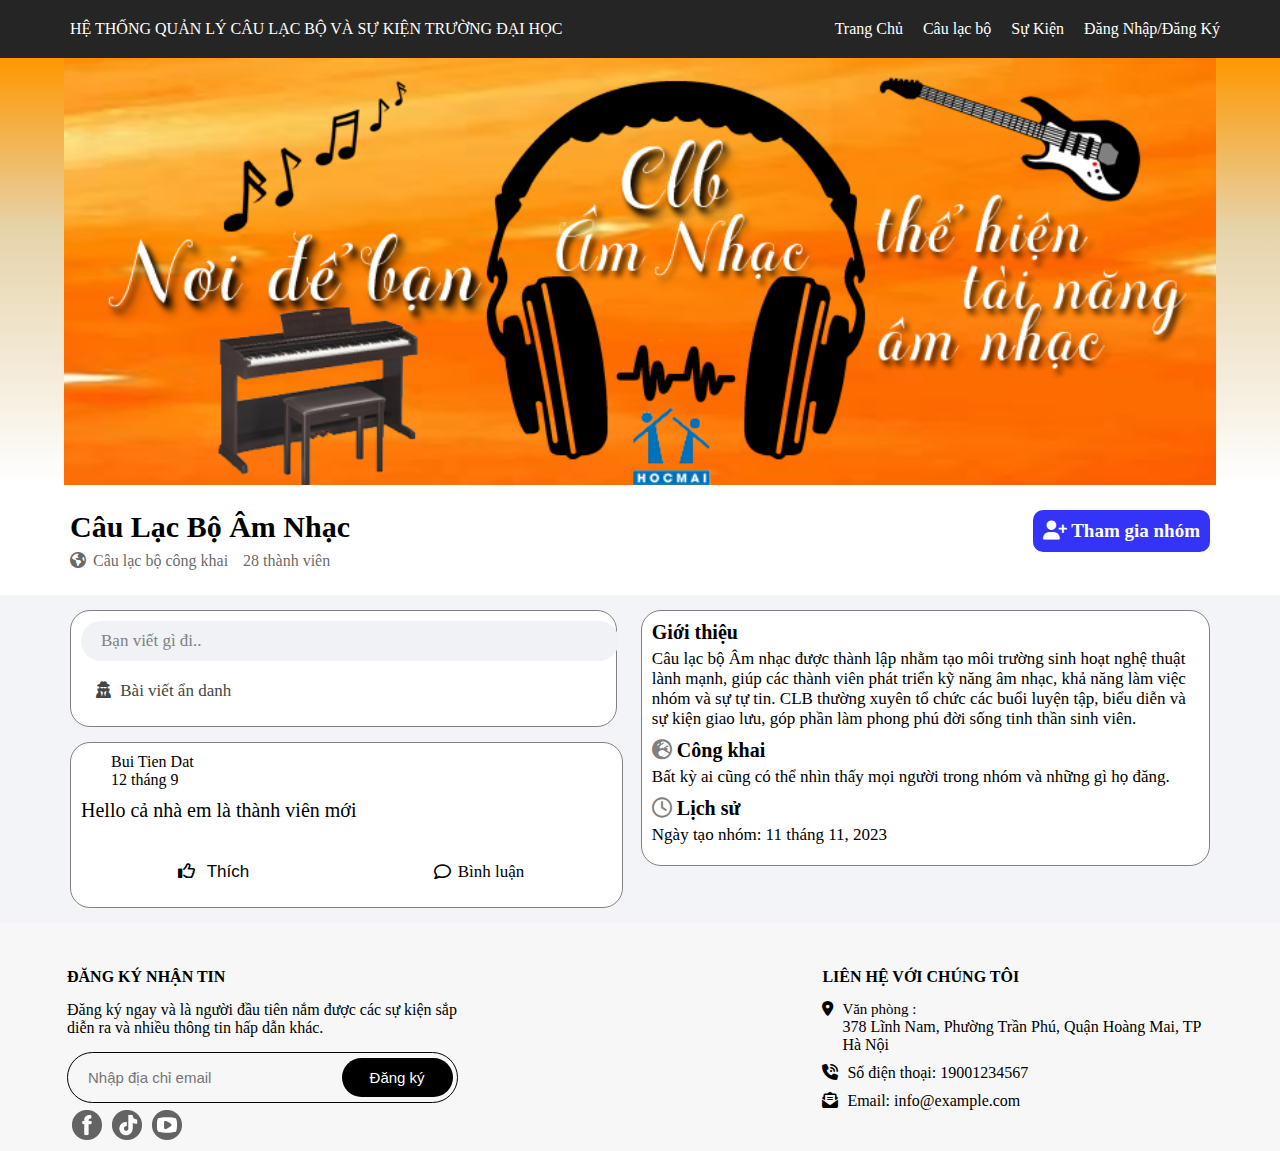
<file: TTGT1-HTML/chitietclb.html>
<!DOCTYPE html>
<html lang="en">
<head>
    <meta charset="UTF-8">
    <meta name="viewport" content="width=device-width, initial-scale=1.0">
    <link rel="stylesheet" href="/TTGT1-CSS/index.css">
    <link rel="stylesheet" href="/TTGT1-CSS/chitietclb.css">
    <link rel="stylesheet" href="https://cdnjs.cloudflare.com/ajax/libs/font-awesome/6.7.2/css/all.min.css">
    <title>Document</title>
</head>
<body>
    <div class="header">
            <div class="header-left">HỆ THỐNG QUẢN LÝ CÂU LẠC BỘ VÀ SỰ KIỆN TRƯỜNG ĐẠI HỌC</div>
            <div class="header-right">
                <div class="header-right-con">
                    <a href="index.html">Trang Chủ</a>
                </div>
                <div class="header-right-con">
                    <a href="caulacbo.html">Câu lạc bộ</a>
                </div>
                <div class="header-right-con">
                    <a href="sukien.html">Sự Kiện</a>
                </div>
                <div class="header-right-con">
                    <a href="dangnhap.html">Đăng Nhập/Đăng Ký</a>
                </div>
            </div>
    </div>
    <div class="body">
        <div class="body-top">
            <div class="banner">
                <img src="/TTGT1-IMG/biaclbamnhac.png" alt="">
            </div>
            <div class="body-top-name">Câu Lạc Bộ Âm Nhạc
                <div class="thamgia">
                    <i class="fa-solid fa-user-plus"></i>
                    Tham gia nhóm
                </div>
            </div>
            <div class="body-top-info">
                <div class="top-info-left"><i class="fa-solid fa-earth-americas"></i>Câu lạc bộ công khai</div>
                <div class="top-info-left">28 thành viên</div>
            </div>
        </div>
        <div class="body-mid">
            <div class="post">
                <div class="body-mid-post">
                    <div class="bongmo"></div>
                    <div class="post-top">
                        <div class="input">Bạn viết gì đi..</div>
                        <div class="create-post">
                            <div class="create-post-top">
                                <p>Tạo bài viết</p>
                                <i class="fa-regular fa-circle-xmark tat"></i>
                            </div>
                            <div class="create-post-mid">
                                <div class="andanh">Đăng ẩn danh
                                    <div class="switch">
                                        <input type="checkbox" class="nutan">
                                        <span class="slider"></span>
                                    </div>                                    
                                </div>
                                <div class="post-name">
                                    <div>Bui Tien Dat</div>
                                    <div class="congkhai">
                                        <i class="fa-solid fa-earth-europe"></i>Nhóm công khai</div>
                                </div>
                                <textarea name="" id="textarea" placeholder="Tạo bài viết công khai..."></textarea>
                            </div>
                            <div class="create-post-bottom">
                                Đăng
                            </div>
                        </div>
                    </div>
                    <div class="post-bottom">
                        <i class="fa-solid fa-user-secret"></i>
                        Bài viết ẩn danh
                    </div>
                </div>
                <div class="detailed-post">
                    <div class="detailed-post-top">
                        <div class="post-top-left">
                            <div class="detailed-post-img">
                                
                            </div>
                        </div>
                        <div class="post-top-left">
                            <div class="detailed-post-name">Bui Tien Dat</div>
                            <div class="detailed-post-day">12 tháng 9</div></div>
                    </div>
                    <div class="detailed-post-mid">
                        Hello cả nhà em là thành viên mới
                    </div>
                    <div class="detailed-post-bottom">
                       <div class="post-bottom-content ">
                            <button type="button" class="like-btn">
                                <i class="fa-regular fa-thumbs-up"></i>
                                Thích
                            </button>
                        </div>
                        <div class="post-bottom-content">
                            <i class="fa-regular fa-comment"></i>
                            Bình luận
                        </div>
                    </div>
                </div>
            </div>
            <div class="body-mid-introduce">
                <div class="introduce-title">Giới thiệu</div>
                <div class="introduce-content">Câu lạc bộ Âm nhạc được thành lập nhằm tạo môi trường sinh hoạt nghệ thuật lành mạnh, giúp các thành viên phát triển kỹ năng âm nhạc, khả năng làm việc nhóm và sự tự tin. CLB thường xuyên tổ chức các buổi luyện tập, biểu diễn và sự kiện giao lưu, góp phần làm phong phú đời sống tinh thần sinh viên.</div>
                <div class="hienthi">
                    <div class="introduce-title">
                        <i class="fa-solid fa-earth-europe"></i>
                        Công khai</div>
                    <div class="introduce-content">Bất kỳ ai cũng có thể nhìn thấy mọi người trong nhóm và những gì họ đăng.</div>
                </div>
                <div class="lichsu">
                    <div class="introduce-title">
                        <i class="fa-regular fa-clock"></i>
                        Lịch sử</div>
                    <div class="introduce-content">Ngày tạo nhóm: 11 tháng 11, 2023</div>
                </div>
            </div>
        </div>
        <div class="body-bottom"></div>
    </div>
    <div class="footer">
        <div class="footer-con">
            <div class="title-footer">ĐĂNG KÝ NHẬN TIN</div>
            <div class="content-footer">
                Đăng ký ngay và là người đầu tiên nắm được các sự kiện sắp diễn ra và nhiều thông tin hấp dẫn khác.
            </div>
            <div class="nhapttin">
                <input type="text" placeholder="Nhập địa chỉ email">
                <button>Đăng ký</button>
            </div>
            <div style="display: flex;" class="contact">
                <div><img src="/TTGT1-IMG/icon-01.png" alt=""></div>
                <div><img src="/TTGT1-IMG/icon-02.png" alt=""></div>
                <div><img src="/TTGT1-IMG/icon-03.png" alt=""></div>
            </div>
        </div>
        <div class="footer-con">
            <div>
                <div class="title-footer">LIÊN HỆ VỚI CHÚNG TÔI</div>
                <div class="content-footer">
                    <h5><i class="fa-solid fa-location-dot"></i>Văn phòng :</h5>
                    <div style="margin-left: 20px;"><span>378 Lĩnh Nam, Phường Trần Phú, Quận Hoàng Mai, TP Hà Nội</span></div>
                </div>
            </div>
            <div class="content-footer"><i class="fa-solid fa-phone-volume"></i>Số điện thoại: 19001234567</div>
            <div class="content-footer"><i class="fa-solid fa-envelope-open-text"></i>Email: info@example.com</div>

        </div>
    </div>
    <script src="/TTGT1-JS/chitietclb.js"></script>
</body>
</html>
</file>
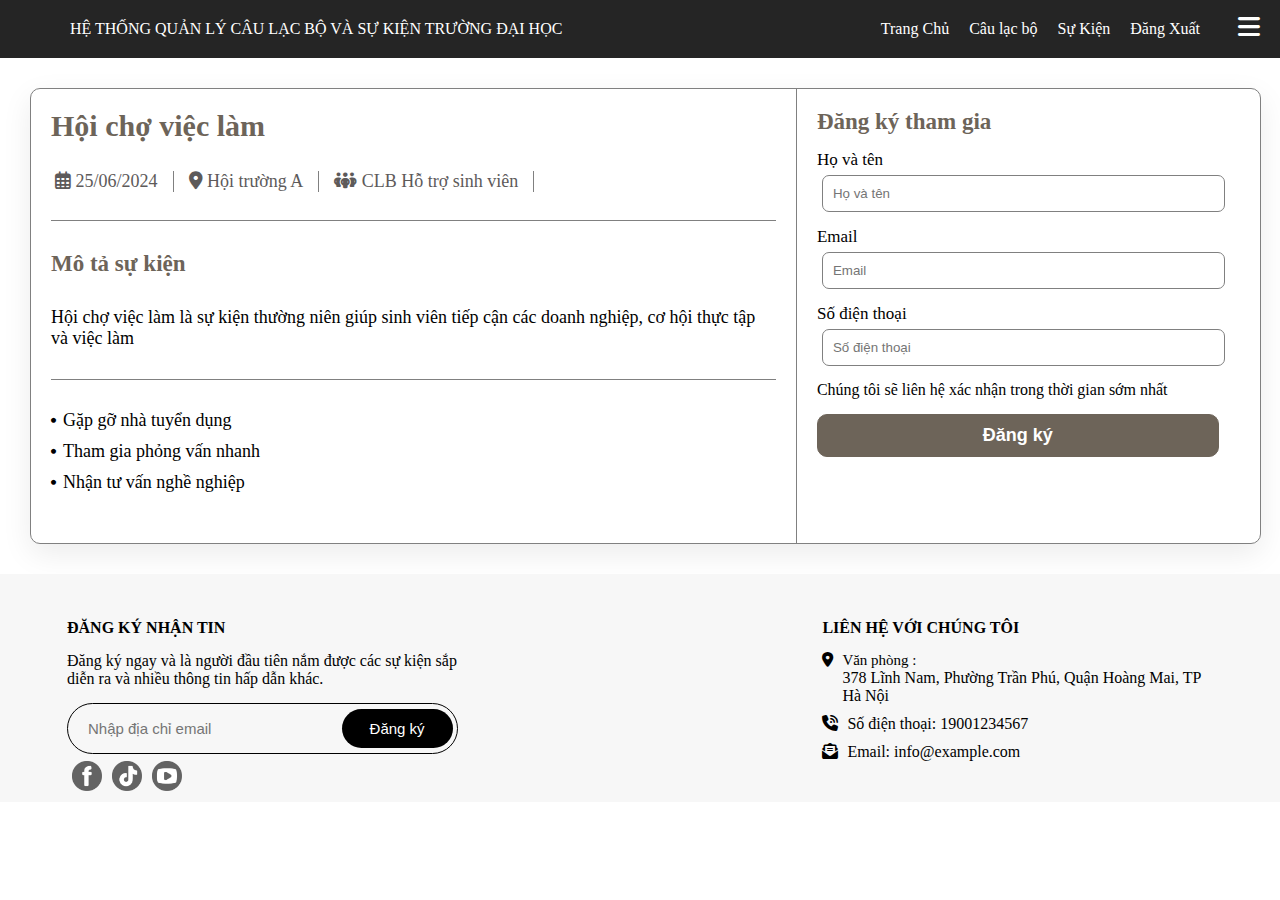
<file: TTGT1-HTML/chitietsk.html>
<!DOCTYPE html>
<html lang="en">
<head>
    <meta charset="UTF-8">
    <meta name="viewport" content="width=device-width, initial-scale=1.0">
    <link rel="stylesheet" href="/TTGT1-CSS/chitietsk.css">
    <link rel="stylesheet" href="/TTGT1-CSS/adminclb.css">
    <link rel="stylesheet" href="/TTGT1-CSS/index.css">
    <link rel="stylesheet" href="https://cdnjs.cloudflare.com/ajax/libs/font-awesome/6.7.2/css/all.min.css">
    <title>Document</title>
</head>
<body>
    <div class="header">
            <div class="header-left">HỆ THỐNG QUẢN LÝ CÂU LẠC BỘ VÀ SỰ KIỆN TRƯỜNG ĐẠI HỌC</div>
            <div class="header-right">
                <div class="header-right-con">
                    <a href="index.html">Trang Chủ</a>
                </div>
                <div class="header-right-con">
                    <a href="caulacbo.html">Câu lạc bộ</a>
                </div>
                <div class="header-right-con">
                    <a href="sukien.html">Sự Kiện</a>
                </div>
                <div class="header-right-con">
                    <a href="dangnhap.html">Đăng Xuất</a>
                </div>
                <div class="header-right-con ">
                    <i class="fa-solid fa-bars doimk"></i>
                    <div class="bongmo"></div>
                    <div class="more-content bars">
                        <div class="header-right-top">
                            <div class="right-top-title">Đổi mật khẩu
                                <i class="fa-regular fa-circle-xmark tat"></i>
                            </div>
                            <div class="right-top-content">Mật khẩu của bạn phải có tối thiểu 6 ký tự</div>
                        </div>
                        <div class="header-right-mid">
                            <div class="right-mid-content">
                                <form action="" method="get">
                                    <div class="changemk">
                                        <input type="text" placeholder="Mật khẩu hiện tại">
                                    </div>
                                </form>
                            </div>
                            <div class="right-mid-content">
                                <div class="changemk">
                                    <input type="text" placeholder="Mật khẩu mới">
                                </div>
                            </div>
                            <div class="right-mid-content">
                                <div class="changemk">
                                    <input type="text" placeholder="Nhập lại mật khẩu mới">
                                </div>
                            </div>
                        </div>
                        <div class="header-right-bottom">
                            <button type="button">Đổi mật khẩu</button>
                        </div>
                    </div>
                </div>
            </div>
    </div>
    <div class="body">
        <div class="container">
            <div class="body-left">
            <div class="left-top">
                <div class="left-top-title">Hội chợ việc làm</div>
                <div class="left-top-content">
                    <div class="left-content-con" style="padding-left: 0;">
                        <i class="fa-regular fa-calendar-days"></i>
                        25/06/2024
                    </div>
                    <div class="left-content-con">
                        <i class="fa-solid fa-location-dot"></i>
                        Hội trường A
                    </div>
                    <div class="left-content-con">
                        <i class="fa-solid fa-people-group"></i>
                        CLB Hỗ trợ sinh viên
                    </div>
                </div>
            </div> 
            <div class="left-mid">
                <div class="left-mid-title">Mô tả sự kiện</div>
                <div class="left-mid-content">Hội chợ việc làm là sự kiện thường niên giúp sinh viên tiếp cận các doanh nghiệp, cơ hội thực tập và việc làm</div>
            </div>
            <div class="left-bottom">
                <div class="left-bottom-content">
                    <i class="fa-solid fa-circle"></i>
                    Gặp gỡ nhà tuyển dụng
                </div>
                <div class="left-bottom-content">
                    <i class="fa-solid fa-circle"></i>
                    Tham gia phỏng vấn nhanh
                </div>
                <div class="left-bottom-content">
                    <i class="fa-solid fa-circle"></i>
                    Nhận tư vấn nghề nghiệp
                </div>
            </div>
        </div>
        <div class="body-right">
            <div class="right-top">
                Đăng ký tham gia
            </div>
            <div class="right-mid">
                <div class="right-mid-enter">Họ và tên
                    <form action="" method="get">
                        <input type="text" placeholder="Họ và tên">
                    </form>
                </div>
                <div class="right-mid-enter">
                    Email
                    <form action="" method="get">
                        <input type="text" placeholder="Email">
                    </form>
                </div>
                <div class="right-mid-enter">
                    Số điện thoại
                    <form action="" method="get">
                        <input type="text" placeholder="Số điện thoại">
                    </form>
                </div>
            <div class="note">Chúng tôi sẽ liên hệ xác nhận trong thời gian sớm nhất</div>
            </div>
            <div class="right-bottom">
                <button type="button">
                    Đăng ký
                </button>
            </div>
        </div>
        </div>
    </div>
    <div class="footer">
        <div class="footer-con">
            <div class="title-footer">ĐĂNG KÝ NHẬN TIN</div>
            <div class="content-footer">
                Đăng ký ngay và là người đầu tiên nắm được các sự kiện sắp diễn ra và nhiều thông tin hấp dẫn khác.
            </div>
            <div class="nhapttin">
                <input type="text" placeholder="Nhập địa chỉ email">
                <button>Đăng ký</button>
            </div>
            <div style="display: flex;" class="contact">
                <div><img src="/TTGT1-IMG/icon-01.png" alt=""></div>
                <div><img src="/TTGT1-IMG/icon-02.png" alt=""></div>
                <div><img src="/TTGT1-IMG/icon-03.png" alt=""></div>
            </div>
        </div>
        <div class="footer-con">
            <div>
                <div class="title-footer">LIÊN HỆ VỚI CHÚNG TÔI</div>
                <div class="content-footer">
                    <h5><i class="fa-solid fa-location-dot"></i>Văn phòng :</h5>
                    <div style="margin-left: 20px;"><span>378 Lĩnh Nam, Phường Trần Phú, Quận Hoàng Mai, TP Hà Nội</span></div>
                </div>
            </div>
            <div class="content-footer"><i class="fa-solid fa-phone-volume"></i>Số điện thoại: 19001234567</div>
            <div class="content-footer"><i class="fa-solid fa-envelope-open-text"></i>Email: info@example.com</div>

        </div>
    </div>
    <script src="/TTGT1-JS/chitietsk.js"></script>
</body>
</html>
</file>
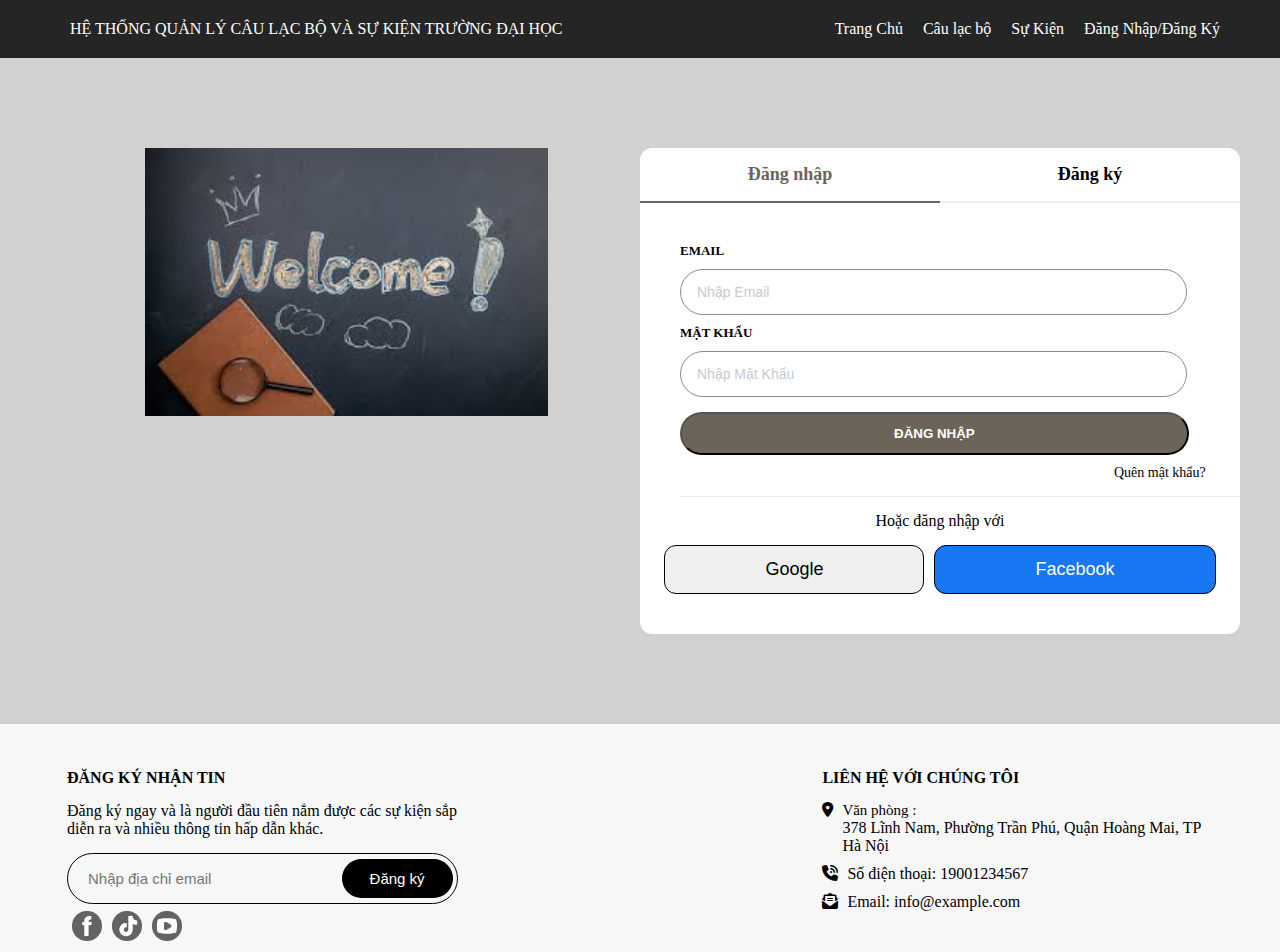
<file: TTGT1-HTML/dangnhap.html>
<!DOCTYPE html>
<html lang="en">
<head>
    <meta charset="UTF-8">
    <meta name="viewport" content="width=device-width, initial-scale=1.0">
    <link rel="stylesheet" href="/TTGT1-CSS/index.css">
    <link rel="stylesheet" href="/TTGT1-CSS/dangnhap.css">
    <link rel="stylesheet" href="https://cdnjs.cloudflare.com/ajax/libs/font-awesome/6.7.2/css/all.min.css">
    <title>Document</title>
</head>
<body>
    <div class="header">
            <div class="header-left">HỆ THỐNG QUẢN LÝ CÂU LẠC BỘ VÀ SỰ KIỆN TRƯỜNG ĐẠI HỌC</div>
            <div class="header-right">

                <div class="header-right-con">
                    <a href="index.html">Trang Chủ</a>
                </div>

                <div class="header-right-con">
                    <a href="caulacbo.html">Câu lạc bộ</a>
                </div>

                <div class="header-right-con">
                    <a href="sukien.html">Sự Kiện</a>
                </div>

                <div class="header-right-con">
                    <a href="dangnhap.html">Đăng Nhập/Đăng Ký</a>
                </div>
            </div>
    </div>
    <div class="body">
        <div class="hinhanh">
            <img src="/TTGT1-IMG/welcome2.jpg" alt="">
        </div>

        <div class="login">
            <div style="display: flex;width: 100%;">
                <div class="dangnhap loginn">Đăng nhập</div>
                <div class="dangnhap register">Đăng ký</div>
            </div>

            <div class="ttinlogin ttindangnhap">
                <form action="/login" method="post">

                    <div class="email">
                        <div class="namee">EMAIL</div>
                        <input type="text" name="email" id="login-email" placeholder="Nhập Email">
                    </div>

                    <div class="email">
                        <div class="namee"> MẬT KHẨU </div> 
                        <input type="text" name="password" id="login-pass" placeholder="Nhập Mật Khẩu">
                    </div>

                    <div style="position: relative;">
                        <button type="submit" class="button" id="btn-login-action">ĐĂNG NHẬP</button>

                        <div class="forgetpw">Quên mật khẩu?</div>

                         <div class="bongmo"></div>

                            <div class="getpw">
                                <div class="getpw-top">Tìm tài khoản của bạn</div>

                                <div class="getpw-mid">
                                    <div class="getpw-mid-top">Vui lòng nhập email để tìm kiếm tài khoản của bạn.</div>
                                    <div class="getpw-mid-bottom">
                                        <input type="text" name="email" placeholder="Nhập email">
                                    </div>
                                </div>

                                <div class="getpw-bottom">
                                     <div class="cancel huy">Hủy</div>
                                    <button type="submit" class="cancel">Tìm kiếm</button>
                                </div>

                            </div>
                    </div>
                </form>
            </div>
            <div class="ttinlogin ttindangky">
                <form action="/register" method="post">
                    <span style="font-size: 13.5px;">Mật khẩu phải có ít nhất 8 ký tự, bao gồm chữ và số, không bao gồm ký tự đặc biệt</span>
                        <div class="email">
                            <div class="namee">HỌ</div>
                            <input type="text" name="ho" id="reg-ho" placeholder="Nhập họ của bạn">
                        </div>
                        <div class="email">
                            <div class="namee">TÊN</div>
                            <input type="text" name="ten" id="reg-name" placeholder="Nhập tên của bạn">
                        </div>
                        <div class="email">
                            <div class="namee">EMAIL</div>
                            <input type="text" name="email" id="reg-email" placeholder="Nhập Email">
                        </div>
                        <div class="email">
                            <div class="namee"> MẬT KHẨU </div> 
                            <input type="password" name="password" id="reg-pass" placeholder="Nhập Mật Khẩu">
                        </div>

                        <div class="email">
                            <div class="namee"> NHẬP LẠI MẬT KHẨU </div>
                            <input type="password" id="reg-confirm" placeholder="Nhập lại mật khẩu">
                        </div>

                        <div class="note" style="display: block;width: 282px;">
                            <span style="font-size: 13.5px;margin-top: 13px;">Bằng cách tạo tài khoản ở đây là bạn đồng ý với các</span>
                            <a href="" style="color: black;font-size: 13px;">Chính sách Bảo mật và Điều khoản - Điều kiện</a>
                        </div>
                        <div style="position: relative;">
                            <button type="submit" class="button" id="btn-reg-action">TẠO TÀI KHOẢN</button>
                            <span style="font-size: 14px;font-weight: 100;padding-left: 434px;">Quên mật khẩu?</span>
                        </div>
                </form>
            </div>
            <form class="or" action="" method="post">
                <span style="width: 100%; text-align: center; margin: 15px; font-weight: 300;">
                    Hoặc đăng nhập với
                </span>
                <button type="submit" name="login_google" class="choice">
                    Google
                </button>
                <button type="submit" name="login_facebook" class="choice fb">
                    Facebook
                </button>
            </form>
        </div>
    </div>
    <div class="footer">
        <div class="footer-con">
            <div class="title-footer">ĐĂNG KÝ NHẬN TIN</div>

            <div class="content-footer">
                Đăng ký ngay và là người đầu tiên nắm được các sự kiện sắp diễn ra và nhiều thông tin hấp dẫn khác.
            </div>

            <div class="nhapttin">
                <input type="text" placeholder="Nhập địa chỉ email">
                <button>Đăng ký</button>
            </div>

            <div style="display: flex;" class="contact">
                <div><img src="/TTGT1-IMG/icon-01.png" alt=""></div>
                <div><img src="/TTGT1-IMG/icon-02.png" alt=""></div>
                <div><img src="/TTGT1-IMG/icon-03.png" alt=""></div>
            </div>

        </div>
        <div class="footer-con">
            <div>
                <div class="title-footer">LIÊN HỆ VỚI CHÚNG TÔI</div>
                <div class="content-footer">
                    <h5><i class="fa-solid fa-location-dot"></i>Văn phòng :</h5>
                    <div style="margin-left: 20px;"><span>378 Lĩnh Nam, Phường Trần Phú, Quận Hoàng Mai, TP Hà Nội</span></div>
                </div>
                
            </div>
            <div class="content-footer"><i class="fa-solid fa-phone-volume"></i>Số điện thoại: 19001234567</div>
            <div class="content-footer"><i class="fa-solid fa-envelope-open-text"></i>Email: info@example.com</div>

        </div>
    </div>

    <script src="/TTGT1-JS/dangnhap.js"></script>
    <script src="/TTGT1-JS/auth_api.js"></script>
</body>
</html>
</file>
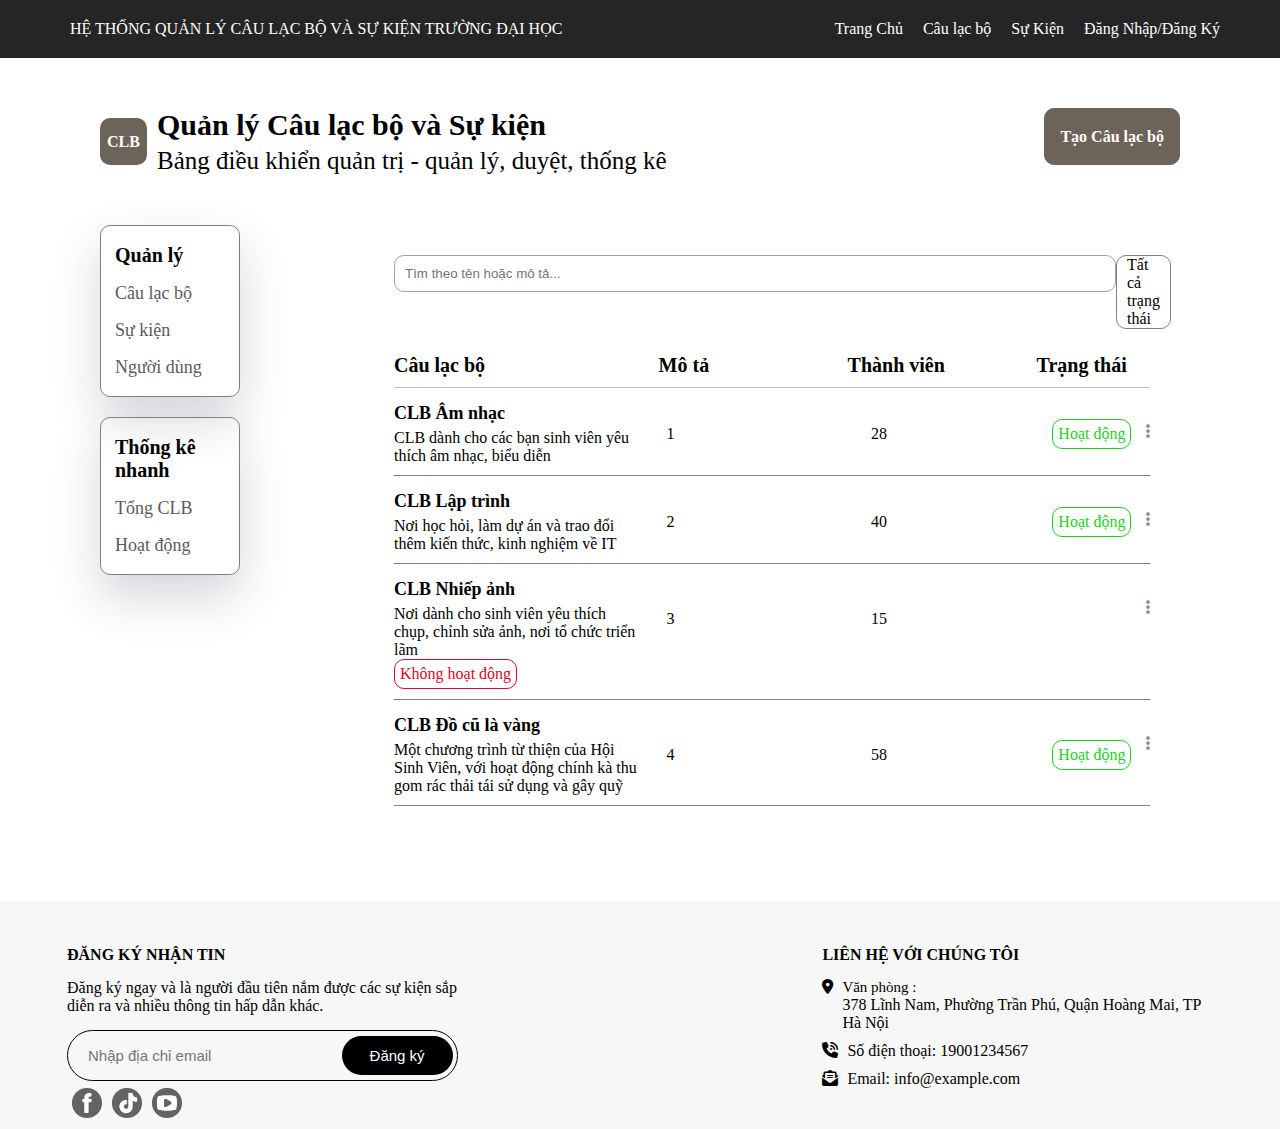
<file: TTGT1-HTML/qlyclb.html>
<!DOCTYPE html>
<html lang="en">
<head>
    <meta charset="UTF-8">
    <meta name="viewport" content="width=device-width, initial-scale=1.0">
    <link rel="stylesheet" href="/TTGT1-CSS/index.css">
    <link rel="stylesheet" href="/TTGT1-CSS/qlyclb.css">
    <link rel="stylesheet" href="https://cdnjs.cloudflare.com/ajax/libs/font-awesome/6.7.2/css/all.min.css">
    <title>Document</title>
</head>
<body>
    <div class="header">
            <div class="header-left">HỆ THỐNG QUẢN LÝ CÂU LẠC BỘ VÀ SỰ KIỆN TRƯỜNG ĐẠI HỌC</div>
            <div class="header-right">
                <div class="header-right-con">
                    <a href="index.html">Trang Chủ</a>
                </div>
                <div class="header-right-con">
                    <a href="caulacbo.html">Câu lạc bộ</a>
                </div>
                <div class="header-right-con">
                    <a href="sukien.html">Sự Kiện</a>
                </div>
                <div class="header-right-con">
                    <a href="dangnhap.html">Đăng Nhập/Đăng Ký</a>
                </div>
            </div>
    </div>
    <div class="body">
        <div class="body-top">
            <div class="body-top-left">
                <div class="left-logo">CLB</div>
                <div class="left-title">
                    <div class="left-logo-top">Quản lý Câu lạc bộ và Sự kiện</div>
                    <div class="left-logo-bottom">Bảng điều khiển quản trị - quản lý, duyệt, thống kê</div>
                </div>
            </div>
            <div class="body-top-right">
                <div class="right-content">
                    <a href="taoclb.html">Tạo Câu lạc bộ</a>
                </div>
            </div>
        </div>
        <div class="body-bottom">
            <div class="body-bottom-left">
                <div class="bottom-left-top">
                    <div class="left-top-content title">Quản lý</div>
                    <div class="left-top-content clb">Câu lạc bộ</div>
                    <div class="left-top-content sk">Sự kiện</div>
                    <div class="left-top-content user">Người dùng</div>
                </div>
                <div class="bottom-left-top">
                    <div class="left-top-content title">Thống kê nhanh</div>
                    <div class="left-top-content">Tổng CLB</div>
                    <div class="left-top-content">Hoạt động</div>
                </div>
            </div>
            <div class="body-bottom-right">
                <div class="qlyclb">
                    <div class="bottom-right-top">
                        <div class="right-top-left">
                            <input type="text" placeholder="Tìm theo tên hoặc mô tả...">
                        </div>
                        <div class="right-top-right">Tất cả trạng thái</div>
                    </div>
                    <div class="bottom-right-bottom">
                        <div class="right-bottom-title">
                            <div class="title-left">Câu lạc bộ</div>
                            <div class="title-mid">Mô tả</div>
                            <div class="title-mid">Thành viên</div>
                            <div class="title-right">Trạng thái</div>
                        </div>
                        <div class="right-bottom-content">
                            <div class="three-dot">
                                <i class="fa-solid fa-ellipsis-vertical"></i>
                                <div class="delete hidden">
                                    Xóa Câu lạc bộ
                                </div>
                            </div>
                            <div class="content-left">
                                <div class="left-name">CLB Âm nhạc</div>
                                <div class="left-info">CLB dành cho các bạn sinh viên yêu thích âm nhạc, biểu diễn</div>
                            </div>
                            <div class="content-mid">1</div>
                            <div class="content-mid">28</div>
                            <div class="content-right">Hoạt động</div>
                        </div>
                        <div class="right-bottom-content">
                            <div class="three-dot">
                                <i class="fa-solid fa-ellipsis-vertical"></i>
                                <div class="delete hidden">
                                    Xóa Câu lạc bộ
                                </div>
                            </div>
                            <div class="content-left">
                                <div class="left-name">CLB Lập trình</div>
                                <div class="left-info">Nơi học hỏi, làm dự án và trao đổi thêm kiến thức, kinh nghiệm về IT</div>
                            </div>
                            <div class="content-mid">2</div>
                            <div class="content-mid">40</div>
                            <div class="content-right">Hoạt động</div>
                        </div>
                        <div class="right-bottom-content">
                            <div class="three-dot">
                                <i class="fa-solid fa-ellipsis-vertical"></i>
                                <div class="delete hidden">
                                    Xóa Câu lạc bộ
                                </div>
                            </div>
                            <div class="content-left">
                                <div class="left-name">CLB Nhiếp ảnh</div>
                                <div class="left-info">Nơi dành cho sinh viên yêu thích chụp, chỉnh sửa ảnh, nơi tổ chức triển lãm</div>
                            </div>
                            <div class="content-mid">3</div>
                            <div class="content-mid">15</div>
                            <div class="content-right none">Không hoạt động</div>
                        </div>
                        <div class="right-bottom-content">
                            <div class="three-dot">
                                <i class="fa-solid fa-ellipsis-vertical bacham"></i>
                                <div class="delete hidden">
                                    Xóa Câu lạc bộ
                                </div>
                            </div>
                            <div class="content-left">
                                <div class="left-name">CLB Đồ cũ là vàng</div>
                                <div class="left-info">Một chương trình từ thiện của Hội Sinh Viên, với hoạt động chính kà thu gom rác thải tái sử dụng và gây quỹ</div>
                            </div>
                            <div class="content-mid">4</div>
                            <div class="content-mid">58</div>
                            <div class="content-right">Hoạt động</div>
                        </div>
                    </div>
                </div>
                <div class="qlysukien hidden">
                    <div class="bottom-right-top">
                        <div class="right-top-left">
                            <input type="text" placeholder="Tìm theo tên sự kiện...">
                        </div>
                    </div>
                    <div class="skien-right-bottom">
                        <div class="right-bottom-left skleft">
                            <div class="bottom-left-title">
                                Sự kiện đã diễn ra
                            </div> 
                            <div class="bottom-left-content">
                                <div class="chitietevent">
                                    <div class="chitietevent-left">
                                        <div class="month">THÁNG 12</div>
                                        <div class="day">9</div>
                                    </div>
                                    <div class="chitietevent-right">
                                        <div>LỄ KHEN THƯỞNG SINH VIÊN XUẤT SẮC NĂM HỌC 2024 - 2025</div>
                                    </div>
                                </div>
                            </div>
                        </div>
                        <div class="right-bottom-left">
                            <div class="bottom-left-title">
                                Sự kiện sắp diễn ra
                            </div>
                            <div class="bottom-left-content">
                                <div class="chitietevent">
                                    <div class="chitietevent-left">
                                        <div class="month">THÁNG 12</div>
                                        <div class="day">9</div>
                                    </div>
                                    <div class="chitietevent-right">
                                        <div>LỄ KHEN THƯỞNG SINH VIÊN XUẤT SẮC NĂM HỌC 2024 - 2025</div>
                                    </div>
                                </div>
                                <div class="chitietevent">
                                    <div class="chitietevent-left">
                                        <div class="month">THÁNG 12</div>
                                        <div class="day">9</div>
                                    </div>
                                    <div class="chitietevent-right">
                                        <div>LỄ KHEN THƯỞNG SINH VIÊN XUẤT SẮC NĂM HỌC 2024 - 2025</div>
                                    </div>
                                </div>
                                <div class="chitietevent">
                                    <div class="chitietevent-left">
                                        <div class="month">THÁNG 12</div>
                                        <div class="day">9</div>
                                    </div>
                                    <div class="chitietevent-right">
                                        <div>LỄ KHEN THƯỞNG SINH VIÊN XUẤT SẮC NĂM HỌC 2024 - 2025</div>
                                    </div>
                                </div>
                                <div class="chitietevent">
                                    <div class="chitietevent-left">
                                        <div class="month">THÁNG 12</div>
                                        <div class="day">9</div>
                                    </div>
                                    <div class="chitietevent-right">
                                        <div>LỄ KHEN THƯỞNG SINH VIÊN XUẤT SẮC NĂM HỌC 2024 - 2025</div>
                                    </div>
                                </div>
                            </div>
                        </div>
                    </div>
                </div>
                <div class="qlyuser hidden">
                        <div class="right-bottom-title">
                            <div class="title-left">Tên</div>
                            <div class="title-mid">Ngày sinh</div>
                            <div class="title-mid">Ngày gia nhập</div>
                            <div class="title-right">Số bài đăng</div>
                        </div>
                        <div class="right-bottom-content">
                            <div class="oneuser">
                                <div class="xoauser three-dot">
                                        <i class="fa-solid fa-ellipsis bacham"></i>
                                    <button class="delete hidden" type="button">
                                        <i class="fa-regular fa-circle-xmark"></i>
                                        Xóa khỏi CLB
                                    </button> 
                                </div>
                                <div class="content-left">Bui Tien Dat</div>
                                <div class="content-mid">12/09/2004</div>
                                <div class="content-mid">12/12/2025</div>
                                <div class="content-right">3</div>
                            </div>
                            <div class="oneuser">
                                <div class="xoauser three-dot">
                                        <i class="fa-solid fa-ellipsis bacham"></i>
                                    <button class="delete hidden" type="button">
                                        <i class="fa-regular fa-circle-xmark"></i>
                                        Xóa khỏi CLB
                                    </button> 
                                </div>
                                <div class="content-left">Bui Tien Dat</div>
                                <div class="content-mid">12/09/2004</div>
                                <div class="content-mid">12/12/2025</div>
                                <div class="content-right">3</div>
                            </div>
                            <div class="oneuser">
                                <div class="xoauser three-dot">
                                        <i class="fa-solid fa-ellipsis bacham"></i>
                                    <button class="delete hidden" type="button">
                                        <i class="fa-regular fa-circle-xmark"></i>
                                        Xóa khỏi CLB
                                    </button> 
                                </div>
                                <div class="content-left">Bui Tien Dat</div>
                                <div class="content-mid">12/09/2004</div>
                                <div class="content-mid">12/12/2025</div>
                                <div class="content-right">3</div>
                            </div>
                            <div class="oneuser">
                                <div class="xoauser three-dot">
                                        <i class="fa-solid fa-ellipsis bacham"></i>
                                    <button class="delete hidden" type="button">
                                        <i class="fa-regular fa-circle-xmark"></i>
                                        Xóa khỏi CLB
                                    </button> 
                                </div>
                                <div class="content-left">Bui Tien Dat</div>
                                <div class="content-mid">12/09/2004</div>
                                <div class="content-mid">12/12/2025</div>
                                <div class="content-right">3</div>
                            </div>
                            <div class="oneuser">
                                <div class="xoauser three-dot">
                                        <i class="fa-solid fa-ellipsis bacham"></i>
                                    <button class="delete hidden" type="button">
                                        <i class="fa-regular fa-circle-xmark"></i>
                                        Xóa khỏi CLB
                                    </button> 
                                </div>
                                <div class="content-left">Bui Tien Dat</div>
                                <div class="content-mid">12/09/2004</div>
                                <div class="content-mid">12/12/2025</div>
                                <div class="content-right">3</div>
                            </div>
                            <div class="oneuser">
                                <div class="xoauser three-dot">
                                        <i class="fa-solid fa-ellipsis bacham"></i>
                                    <button class="delete hidden" type="button">
                                        <i class="fa-regular fa-circle-xmark"></i>
                                        Xóa khỏi CLB
                                    </button> 
                                </div>
                                <div class="content-left">Bui Tien Dat</div>
                                <div class="content-mid">12/09/2004</div>
                                <div class="content-mid">12/12/2025</div>
                                <div class="content-right">3</div>
                            </div>
                            <div class="oneuser">
                                <div class="xoauser three-dot">
                                        <i class="fa-solid fa-ellipsis bacham"></i>
                                    <button class="delete hidden" type="button">
                                        <i class="fa-regular fa-circle-xmark"></i>
                                        Xóa khỏi CLB
                                    </button> 
                                </div>
                                <div class="content-left">Bui Tien Dat</div>
                                <div class="content-mid">12/09/2004</div>
                                <div class="content-mid">12/12/2025</div>
                                <div class="content-right">3</div>
                            </div>
                            <div class="oneuser">
                                <div class="xoauser three-dot">
                                        <i class="fa-solid fa-ellipsis bacham"></i>
                                    <button class="delete hidden" type="button">
                                        <i class="fa-regular fa-circle-xmark"></i>
                                        Xóa khỏi CLB
                                    </button> 
                                </div>
                                <div class="content-left">Bui Tien Dat</div>
                                <div class="content-mid">12/09/2004</div>
                                <div class="content-mid">12/12/2025</div>
                                <div class="content-right">3</div>
                            </div>
                            <div class="oneuser">
                                <div class="xoauser three-dot">
                                        <i class="fa-solid fa-ellipsis bacham"></i>
                                    <button class="delete hidden" type="button">
                                        <i class="fa-regular fa-circle-xmark"></i>
                                        Xóa khỏi CLB
                                    </button> 
                                </div>
                                <div class="content-left">Bui Tien Dat</div>
                                <div class="content-mid">12/09/2004</div>
                                <div class="content-mid">12/12/2025</div>
                                <div class="content-right">3</div>
                            </div>
                            <div class="oneuser">
                                <div class="xoauser three-dot">
                                        <i class="fa-solid fa-ellipsis bacham"></i>
                                    <button class="delete hidden" type="button">
                                        <i class="fa-regular fa-circle-xmark"></i>
                                        Xóa khỏi CLB
                                    </button> 
                                </div>
                                <div class="content-left">Bui Tien Dat</div>
                                <div class="content-mid">12/09/2004</div>
                                <div class="content-mid">12/12/2025</div>
                                <div class="content-right">3</div>
                            </div>
                            
                        </div>
                    </div>
            </div>
        </div>
    </div>
    <div class="footer">
        <div class="footer-con">
            <div class="title-footer">ĐĂNG KÝ NHẬN TIN</div>
            <div class="content-footer">
                Đăng ký ngay và là người đầu tiên nắm được các sự kiện sắp diễn ra và nhiều thông tin hấp dẫn khác.
            </div>
            <div class="nhapttin">
                <input type="text" placeholder="Nhập địa chỉ email">
                <button>Đăng ký</button>
            </div>
            <div style="display: flex;" class="contact">
                <div><img src="/TTGT1-IMG/icon-01.png" alt=""></div>
                <div><img src="/TTGT1-IMG/icon-02.png" alt=""></div>
                <div><img src="/TTGT1-IMG/icon-03.png" alt=""></div>
            </div>
        </div>
        <div class="footer-con">
            <div>
                <div class="title-footer">LIÊN HỆ VỚI CHÚNG TÔI</div>
                <div class="content-footer">
                    <h5><i class="fa-solid fa-location-dot"></i>Văn phòng :</h5>
                    <div style="margin-left: 20px;"><span>378 Lĩnh Nam, Phường Trần Phú, Quận Hoàng Mai, TP Hà Nội</span></div>
                </div>
            </div>
            <div class="content-footer"><i class="fa-solid fa-phone-volume"></i>Số điện thoại: 19001234567</div>
            <div class="content-footer"><i class="fa-solid fa-envelope-open-text"></i>Email: info@example.com</div>

        </div>
    </div>
    <script src="/TTGT1-JS/qlyclb.js"></script>
</body>
</html>
</file>
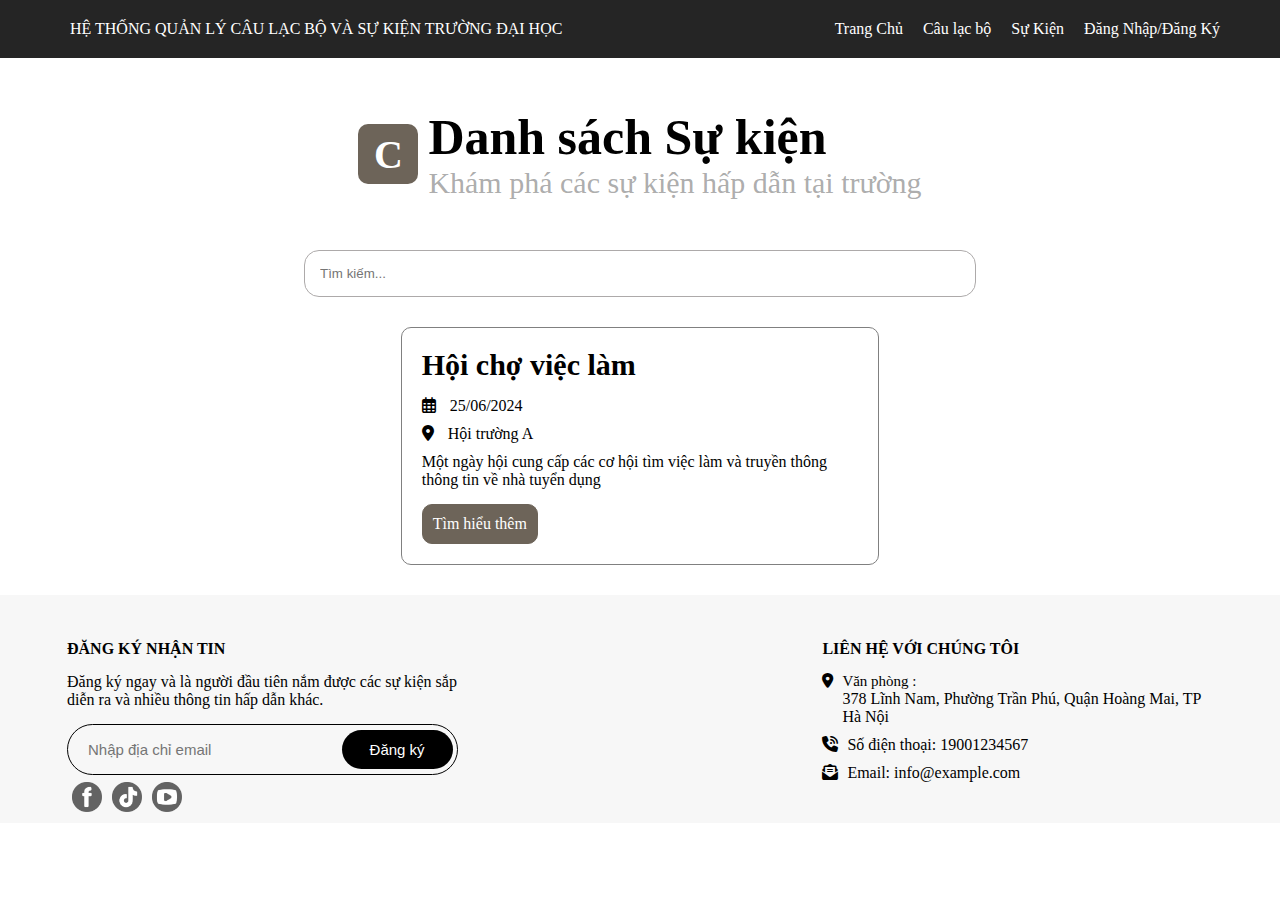
<file: TTGT1-HTML/sukien.html>
<!DOCTYPE html>
<html lang="en">
<head>
    <meta charset="UTF-8">
    <meta name="viewport" content="width=device-width, initial-scale=1.0">
    <link rel="stylesheet" href="/TTGT1-CSS/index.css">
    <link rel="stylesheet" href="/TTGT1-CSS/sukien.css">
    <link rel="stylesheet" href="/TTGT1-CSS/caulacbo.css">
    <link rel="stylesheet" href="https://cdnjs.cloudflare.com/ajax/libs/font-awesome/6.7.2/css/all.min.css">
    <title>Document</title>
</head>
<body>
    <div class="header">
            <div class="header-left">HỆ THỐNG QUẢN LÝ CÂU LẠC BỘ VÀ SỰ KIỆN TRƯỜNG ĐẠI HỌC</div>
            <div class="header-right">
                <div class="header-right-con">
                    <a href="index.html">Trang Chủ</a>
                </div>
                <div class="header-right-con">
                    <a href="caulacbo.html">Câu lạc bộ</a>
                </div>
                <div class="header-right-con">
                    <a href="sukien.html">Sự Kiện</a>
                </div>
                <div class="header-right-con">
                    <a href="dangnhap.html">Đăng Nhập/Đăng Ký</a>
                </div>
            </div>
    </div>
    <div class="body">
        <div class="body-top">
            <div class="body-top-logo">C</div>
            <div class="body-top-name">
                <div class="top-name-top">Danh sách Sự kiện</div>
                <div class="top-name-bottom">Khám phá các sự kiện hấp dẫn tại trường</div>
            </div>
        </div>
        <div class="body-mid">
            <form class="body-mid-find" action="" method="get">
                <input type="text" name="q" placeholder="Tìm kiếm...">
            </form>
            <div class="body-mid-allskien">
                <div class="body-mid-skien">
                <div class="mid-skien-name">Hội chợ việc làm</div>
                <div class="mid-skien-info">
                    <div class="skien-info">
                        <i class="fa-regular fa-calendar-days"></i>
                        25/06/2024</div>
                    <div class="skien-info">
                        <i class="fa-solid fa-location-dot"></i>
                        Hội trường A
                    </div>
                    <div class="describe">Một ngày hội cung cấp các cơ hội tìm việc làm và truyền thông thông tin về nhà tuyển dụng</div>
                </div>
                <div class="mid-skien-more">
                    <a href="chitietsk.html">
                        Tìm hiểu thêm
                    </a>
                </div>
                </div>
            </div>
        </div>
    </div>
    <div class="footer">
        <div class="footer-con">
            <div class="title-footer">ĐĂNG KÝ NHẬN TIN</div>
            <div class="content-footer">
                Đăng ký ngay và là người đầu tiên nắm được các sự kiện sắp diễn ra và nhiều thông tin hấp dẫn khác.
            </div>
            <div class="nhapttin">
                <input type="text" placeholder="Nhập địa chỉ email">
                <button>Đăng ký</button>
            </div>
            <div style="display: flex;" class="contact">
                <div><img src="/TTGT1-IMG/icon-01.png" alt=""></div>
                <div><img src="/TTGT1-IMG/icon-02.png" alt=""></div>
                <div><img src="/TTGT1-IMG/icon-03.png" alt=""></div>
            </div>
        </div>
        <div class="footer-con">
            <div>
                <div class="title-footer">LIÊN HỆ VỚI CHÚNG TÔI</div>
                <div class="content-footer">
                    <h5><i class="fa-solid fa-location-dot"></i>Văn phòng :</h5>
                    <div style="margin-left: 20px;"><span>378 Lĩnh Nam, Phường Trần Phú, Quận Hoàng Mai, TP Hà Nội</span></div>
                </div>
            </div>
            <div class="content-footer"><i class="fa-solid fa-phone-volume"></i>Số điện thoại: 19001234567</div>
            <div class="content-footer"><i class="fa-solid fa-envelope-open-text"></i>Email: info@example.com</div>

        </div>
    </div>
</body>
</html>
</file>
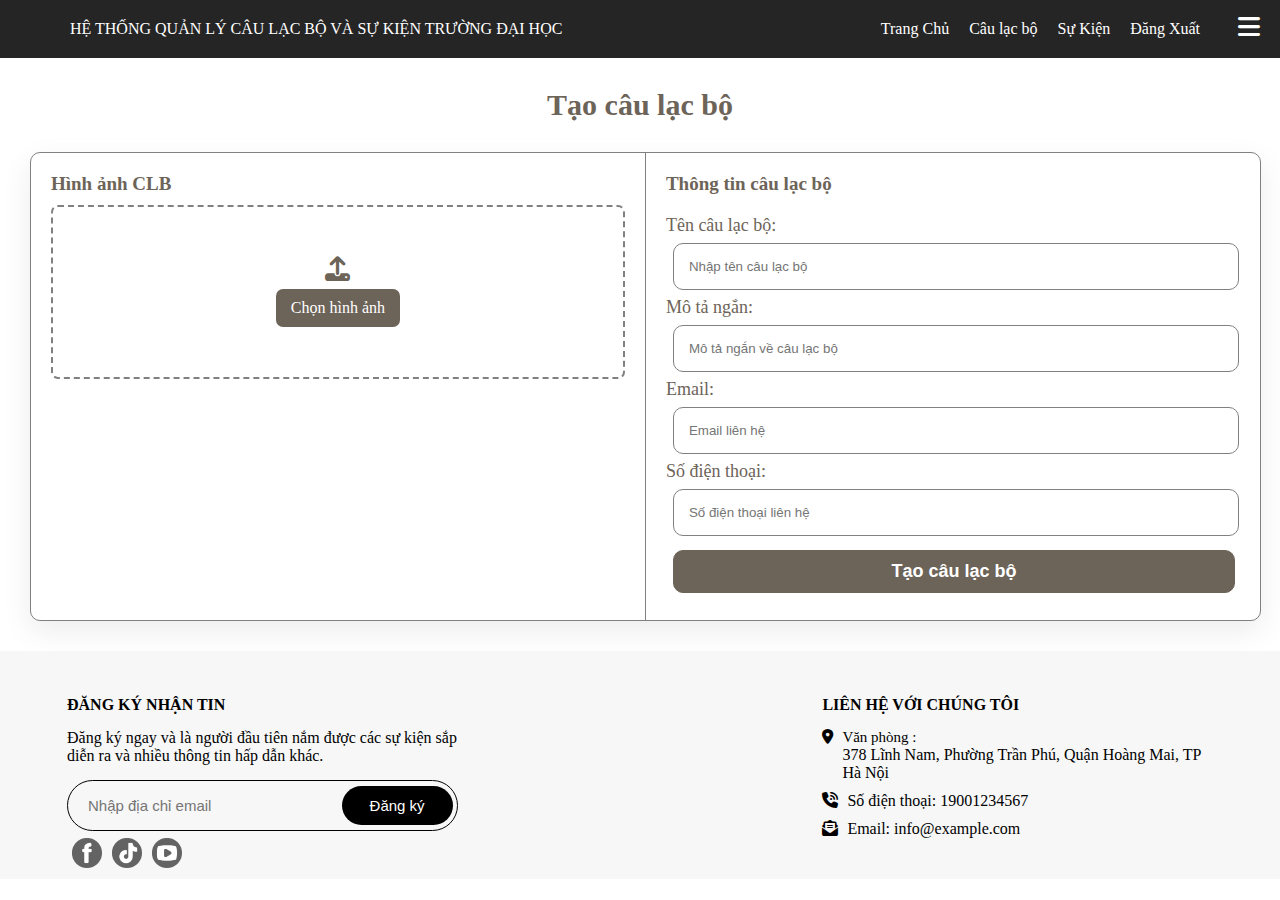
<file: TTGT1-HTML/taoclb.html>
<!DOCTYPE html>
<html lang="en">
<head>
    <meta charset="UTF-8">
    <meta name="viewport" content="width=device-width, initial-scale=1.0">
    <link rel="stylesheet" href="/TTGT1-CSS/taoclb.css">
    <link rel="stylesheet" href="/TTGT1-CSS/index.css">
    <link rel="stylesheet" href="/TTGT1-CSS/adminclb.css">
    <link rel="stylesheet" href="https://cdnjs.cloudflare.com/ajax/libs/font-awesome/6.7.2/css/all.min.css">
    <title>Document</title>
</head>
<body>
    <div class="header">
            <div class="header-left">HỆ THỐNG QUẢN LÝ CÂU LẠC BỘ VÀ SỰ KIỆN TRƯỜNG ĐẠI HỌC</div>
            <div class="header-right">
                <div class="header-right-con">
                    <a href="index.html">Trang Chủ</a>
                </div>
                <div class="header-right-con">
                    <a href="caulacbo.html">Câu lạc bộ</a>
                </div>
                <div class="header-right-con">
                    <a href="sukien.html">Sự Kiện</a>
                </div>
                <div class="header-right-con">
                    <a href="dangnhap.html">Đăng Xuất</a>
                </div>
                <div class="header-right-con ">
                    <i class="fa-solid fa-bars doimk"></i>
                    <div class="bongmo"></div>
                    <div class="more-content bars">
                        <div class="header-right-top">
                            <div class="right-top-title">Đổi mật khẩu
                                <i class="fa-regular fa-circle-xmark tat"></i>
                            </div>
                            <div class="right-top-content">Mật khẩu của bạn phải có tối thiểu 6 ký tự</div>
                        </div>
                        <div class="header-right-mid">
                            <div class="right-mid-content">
                                <form action="" method="get">
                                    <div class="changemk">
                                        <input type="text" placeholder="Mật khẩu hiện tại">
                                    </div>
                                </form>
                            </div>
                            <div class="right-mid-content">
                                <div class="changemk">
                                    <input type="text" placeholder="Mật khẩu mới">
                                </div>
                            </div>
                            <div class="right-mid-content">
                                <div class="changemk">
                                    <input type="text" placeholder="Nhập lại mật khẩu mới">
                                </div>
                            </div>
                        </div>
                        <div class="header-right-bottom">
                            <button type="button">Đổi mật khẩu</button>
                        </div>
                    </div>
                </div>
            </div>
    </div>
    <div class="body">
        <div class="container-title">Tạo câu lạc bộ</div>
        <div class="container">
            <div class="body-left">
                <div class="body-left-top">
                    Hình ảnh CLB
                </div>
                <div class="body-left-bottom">
                    <div class="body-left-bottom-content">
                        <div class="item">
                            <i class="fa-solid fa-upload"></i>
                        </div>
                        <div class="choose">
                            Chọn hình ảnh
                        </div>
                    </div>
                </div>
            </div>
            <div class="body-right">
                <div class="body-right-top">Thông tin câu lạc bộ</div>
                <div class="body-right-mid">
                    <div class="right-mid-ttin">
                        Tên câu lạc bộ:
                        <input type="text" placeholder="Nhập tên câu lạc bộ">
                    </div>
                    <div class="right-mid-ttin">
                        Mô tả ngắn:
                        <input type="text" placeholder="Mô tả ngắn về câu lạc bộ">
                    </div>
                    <div class="right-mid-ttin">
                        Email:
                        <input type="text" placeholder="Email liên hệ">
                    </div>
                    <div class="right-mid-ttin">
                        Số điện thoại:
                        <input type="text" placeholder="Số điện thoại liên hệ">
                    </div>
                </div>
                <div class="body-right-bottom">
                    <button type="button">
                        Tạo câu lạc bộ
                    </button>
                </div>
            </div>
        </div>
    </div>
    <div class="footer">
        <div class="footer-con">
            <div class="title-footer">ĐĂNG KÝ NHẬN TIN</div>
            <div class="content-footer">
                Đăng ký ngay và là người đầu tiên nắm được các sự kiện sắp diễn ra và nhiều thông tin hấp dẫn khác.
            </div>
            <div class="nhapttin">
                <input type="text" placeholder="Nhập địa chỉ email">
                <button>Đăng ký</button>
            </div>
            <div style="display: flex;" class="contact">
                <div><img src="/TTGT1-IMG/icon-01.png" alt=""></div>
                <div><img src="/TTGT1-IMG/icon-02.png" alt=""></div>
                <div><img src="/TTGT1-IMG/icon-03.png" alt=""></div>
            </div>
        </div>
        <div class="footer-con">
            <div>
                <div class="title-footer">LIÊN HỆ VỚI CHÚNG TÔI</div>
                <div class="content-footer">
                    <h5><i class="fa-solid fa-location-dot"></i>Văn phòng :</h5>
                    <div style="margin-left: 20px;"><span>378 Lĩnh Nam, Phường Trần Phú, Quận Hoàng Mai, TP Hà Nội</span></div>
                </div>
            </div>
            <div class="content-footer"><i class="fa-solid fa-phone-volume"></i>Số điện thoại: 19001234567</div>
            <div class="content-footer"><i class="fa-solid fa-envelope-open-text"></i>Email: info@example.com</div>

        </div>
    </div>
    <script src="/TTGT1-JS/chitietsk.js"></script>
</body>
</html>
</file>
<file: TTGT1-CSS/index.css>
*{
    margin: 0;
    padding: 0;
}
.header{
    display: flex;
    background-color: rgba(0, 0, 0, 0.853);
    color: white;
    justify-content: space-between;
    align-items: center;
    padding: 20px 50px;
}
.header-left{
    margin-left: 20px;
}
.header-right{
    display: flex;
}
.header-right-con{
    margin: 0 10px;
    cursor: pointer;
}
.header-right-con a{
    color: white;
    text-decoration: none;
}
.header-right-con:hover{
    text-decoration: underline;
}
.body-top{
    margin:50px 0;
    font-weight: bold;
}
.body-top-title{
    display: flex;
    justify-content: center;
    font-size: 40px;
    margin-bottom: 20px;
}
.body-top-content{
    display: flex;
    justify-content: center;
    font-weight: 200;
    font-size: 20px;
}
.body-mid-title{
    font-size: 30px;
    font-weight: 600;
    display: flex;
    justify-content: center;
    margin-bottom: 50px;
}
.body-mid-content{
    display: flex;
    width: 100%;
    padding: 0 10px;
}
.body-mid-noidung{
    width: 33%;
    margin: 0 10px;
    border: 1px solid rgb(178 176 176 / 67%);
    border-radius: 20px;
    overflow: hidden;
    cursor: pointer;
}
.image{
    height: 350px;
}
.body-mid-noidung img{
    width: 100%;
    height: 100%;
    object-fit: cover;
}
.name{
    display: flex;
    justify-content: center;
    font-size: 25px;
    font-weight: 600;
    margin: 7px 0;
}
.introduce{
    display: flex;
    justify-content: center;
    font-size: 18px;
    font-weight: 100;
    padding: 10px;
    line-height: 23px;
    color: #2d2c2c;
}
.introduce:hover{
    color: grey;
}
.see-all{
    display: flex;
    justify-content: center;
    padding-top: 50px;
    cursor: pointer;
    
}
.see-all-clb{
    padding-bottom: 50px;
}
.see-all-content{
    font-size: 20px;
    padding: 15px 25px;
    background-color: #5f5b5b;
    color: white;
    border-radius: 17px;
    font-weight: bold;
    transition: 0.3s;
}
.see-all-content a{
    text-decoration: none;
    color: white;
}
.see-all-content:hover{
    background-color: white;
    border: 1px solid #5f5b5b;
}
.see-all-content:hover a{
    color: #5f5b5b;
}
.sukien{
    margin-top: 50px;
}

.footer{
    display: flex;
    padding: 0 54px;
    padding-top: 30px;
    background: #F7F7F7;
    justify-content: space-between;
}
.footer-con{
    margin: 0 13px;
    width: 33.33%;
}
.nhapttin{
    position: relative;
    border: 1px black solid;
    border-radius: 35px;
    padding: 16px 5px;
    display: flex;
    justify-content: space-between;
    margin-top: 15px;
}
.nhapttin button{
    position: absolute;
    right: 4px;
    top: 10%;
    border: none;
    background: black;
    color: white;
    border-radius: 35px;
    padding: 11px 28px;
    font-size: 15px;
}
.nhapttin input{
    border: none;
    margin-left: 15px;
    background-color: #F7F7F7;
    font-size: 15px;
}
.nhapttin input:focus{
    outline: none;
}
.contact img{
    width: 30px;
    height: 30px;
    margin: 7px 5px;
}
.con{
    margin: 0 18px;
    display: block;
}
.con a{
    text-decoration: none;
    color: black;
}
.con p{
    margin: 5px 0;
}
.content-footer{
    font-weight: 100;
    margin-bottom:10px
}
.content-footer i{
    margin-right: 9px;
}
.content-footer h5{
    font-size: 15px;
    font-weight: 500;
}
.title-footer{
    font-weight: bold;
    margin: 15px 0;
}
.footer-bottom{
    background: #F7F7F7;
    padding: 30px 70px 20px 70px;
    color: #474444b5;
    display: flex;
    justify-content: space-between;
}
.footer-bottom p{
    font-size: 13px;
}
</file>
<file: TTGT1-CSS/adminclb.css>
.header{
    position: relative;
}
.body-top{
    margin: 0;
}
.banner img{
    width: 90%;
}
.banner{
    display: flex;
    justify-content: center;
    background: linear-gradient(to bottom, #fe9801 0%, #e6d3aa 40%, #ffffff 100%);
}
.hello{
    font-size: 30px;
    margin: 25px 70px 45px 70px;
    font-weight: 600;
}
.body-bottom-left{
    width: 14%;
}
.bottom-left-top{
    border: 1px solid grey;
    padding: 10px;
    border-radius: 10px;
    box-shadow: 0 22px 48px rgba(12, 30, 50, 0.18);
    margin-bottom: 20px;
}
.body-bottom{
    display: flex;
    justify-content: space-between;
    padding: 0 100px;
    margin-bottom: 50px;
}
.left-top-content{
    padding: 8px 4px;
    font-size: 18px;
    color: #5d5a5a;
    cursor: pointer;
}
.title{
    font-size: 20px;
    font-weight: 700;
    color: black;
}
.body-bottom-right{
    width: 70%;
    border-radius: 15px;
    padding: 30px;
    padding-top: 0;
}
.right-top-left input{
    width: 700px;
    padding: 10px;
    border-radius: 10px;
    border: 1px solid #a2a2a2;
    outline: none;
}
.right-bottom-title{
    display: flex;
    font-size: 20px;
    font-weight: 600;
    width: 100%;
    margin-top: 25px;
    border-bottom: 1px solid #c2bbbb;
    padding-bottom: 10px;
}
.title-left{
    width: 35%;
}
.title-mid{
    width: 25%;
}
.right-bottom-content{
    width: 100%;
    padding-bottom: 10px;
    display: flex;
    align-items: center;
    position: relative;
    flex-wrap: wrap;
}
.content-left{
    width: 33%;
}
.content-mid{
    width: 25%;
    margin-left: 23px;
}
.xoauser{
    position: absolute;
    top: 15px;
    right: 2px;
}
.delet{
    background: #fff;
    border: 1px solid grey;
    padding: 10px;
    position: absolute;
    top: 15px;
    right: 1px;
    width: 120px;
    box-shadow:
        0 -2px 4px rgba(0, 0, 0, 0.06),
        0  4px 8px rgba(0, 0, 0, 0.10);
    border-radius: 7px;
    cursor: pointer;
    width: 130px;
}
.delet i{
    margin-right: 5px;
}
.delet button{
    background-color: #fff;
    border: none;
    padding: 10px;
    width: 100%;
}
.delet button:hover{
    background-color: #e7e6e6d9;
    cursor: pointer;
}
.delete-post .delet{
    padding: 0;
}
.oneuser{
    width: 100%;
    display: flex;
    padding: 15px 0;
    border-bottom: 1px solid grey;
    position: relative;
}
.detailed-post{
    width: 97%;
    background-color: white;
    border: 1px solid grey;
    border-radius: 20px;
    padding: 10px;
    margin-top: 15px;
    position: relative;
}
.detailed-post .bacham{
    position: absolute;
    right: 15px;
    top: 15px;
    font-size: 20px;
}
.detailed-post-top{
    display: flex;
}
.post-top-left{
    display: block;
}
.detailed-post-img{
    width: 30px;
    height: 30px;
    border-radius: 50%;
}
.detailed-post-mid{
    font-size: 20px;
    margin-bottom: 25px;
    margin-top: 10px;
}
.detailed-post-bottom{
    display: flex;
    width: 100%;
}
.post-bottom-content{
    width: 50%;
    display: flex;
    justify-content: center;
    align-items: center;
    cursor: pointer;
    padding: 5px 20px;
    font-size: 17px;
}
.post-bottom-content button{
    padding: 10px 20px;
    font-size: 17px;
    border: none;
    background-color: white;
}
.post-bottom-content i{
    margin-right: 7px;
}
.post-bottom-content:hover button{
    background-color: #e7e6e6d9;
    transition: 0.2s;
}
.post-bottom-content:hover{
    background-color: #e7e6e6d9;
    transition: 0.2s;
    border-radius: 5px;
}
.delete-post .delet{
    top: 30px;
    right: 15px;
}
.like-btn.liked {
  color: #1877f2;
  font-weight: 600;
}
.doimk{
    font-size: 25px;
    position: absolute;
    top: 15px;
    right: 20px;
}
.bars{
    position: fixed;
    top: 50%;
    left: 50%;
    transform: translate(-50%, -50%);
    background: #fff;
    border-radius: 10px;
    width: 450px;
    z-index: 11;
    box-shadow: 0 4px 20px rgba(0,0,0,0.2);
    padding: 20px;
    display: none;
}
.tat{
    position: absolute;
    top: 15px;
    right: 10px;

}
.right-top-title{
    font-size: 25px;
    font-weight: bold;
}
.right-top-content{
    font-size: 18px;
    margin: 10px 0;
}
.changemk input{
    width: 93%;
    padding: 15px;
    border-radius: 10px;
    margin: 10px 0;
    outline: none;
    border: 1px solid grey;
}
.header-right-bottom button{
    background-color: #1877f2;
    font-weight: bold;
    color: white;
    width: 100%;
    padding: 10px 0;
    border-radius: 30px;
    margin-top: 20px;
    border: 1px solid #1877f2;
}
.header-right-bottom button:hover{
    background-color: white;
    color: #1877f2;
    border: 1px solid #1877f2;
}
.header-right-top{
    color: black;
}
.bongmo{
    position: fixed;
    top: 0;
    left: 0;
    width: 100vw;
    height: 100vh;
    background: rgba(255, 255, 255, 0.6); /* trắng mờ */
    backdrop-filter: blur(4px);           /* làm mờ nền sau */
    -webkit-backdrop-filter: blur(4px);
    z-index: 10;
    display: none;
}
body.modal-open {
    overflow: hidden;
}
.hidden{
    display: none;
}
.dangclick{
    background-color: #dad8d8;
    border-radius: 8px;
    color: black;
}
</file>
<file: TTGT1-CSS/caulacbo.css>
.body-top{
    display: flex;
    justify-content: center;
    align-items: center;
}
.body-top-logo{
    display: flex;
    justify-content: center;
    align-items: center;
    color: white;
    border-radius: 10px;
    width: 50px;
    height: 50px;
    background-color: #6d6459;
    padding: 5px;
    margin-right: 10px;
    font-size: 40px;
}
.top-name-top{
    font-size: 50px;
}
.top-name-bottom{
    font-size: 30px;
    font-weight: 100;
    color: #7777779e;
}
.body-mid-find input{
    width: 50%;
    padding: 15px;
    border-radius: 15px;
    border: 1px solid #adaaaa;
    outline: none;
}
.body-mid-find{
    display: flex;
    justify-content: center;
}
.body-mid-arrange{
    display: flex;
    justify-content: center;
}
.arrange-right{
    border: 1px solid #adaaaa;
    border-radius: 12px;
    padding: 10px;
    width: 24%;
    margin: 20px 10px;
    display: flex;
    align-items: center;
    justify-content: space-between;
}
.body-mid-all{
    display: flex;
    flex-wrap: wrap;
    justify-content: center;
}
.body-mid-club{
    margin: 30px 40px;
    border: 1px solid grey;
    height: 100%;
    overflow: hidden;
    border-radius: 20px;
}
.mid-club-image img{
    height: 300px;
}
.mid-club-name{
    font-size: 25px;
    font-weight: 600;
    margin: 10px 15px;
}
.mid-club-info{
    margin: 15px 30px 20px 20px;
    display: flex;
    justify-content: space-between;
}
.active{
    border: 1px solid #1fd11f;
    padding: 5px;
    border-radius: 10px;
    color: #1fd11f;
}
.notactive{
    border: 1px solid #dc072c;
    padding: 5px;
    border-radius: 10px;
    color: #dc072c;
}
.body-mid-club a{
    color: black;
    text-decoration: none;
}
</file>
<file: TTGT1-CSS/chitietclb.css>
.body{
    position: relative;
}
.body-top{
    margin: 0;
}
.banner img{
    width: 90%;
}
.banner{
    display: flex;
    justify-content: center;
    background: linear-gradient(to bottom, #fe9801 0%, #e6d3aa 40%, #ffffff 100%);
}
.body-top-name{
    font-size: 30px;
    margin: 25px 70px 0 70px;
    display: flex;
    justify-content: space-between;
}
.thamgia{
    font-size: 19px;
    padding: 10px;
    background-color: #3434f9;
    border-radius: 10px;
    color: white;
    cursor: pointer;
}
.body-top-info{
    display: flex;
    font-weight: 100;
    margin: 0 70px 25px 70px;
}
.top-info-left{
    margin-right: 15px;
    color: #403f3fcc;
}
.top-info-left i{
    margin-right: 7px;
}
.body-mid{
    padding: 15px 70px;
    display: flex;
    justify-content: space-between;
    background-color: #f2f4f7;
}
.post{
    width: 48%;
}
.body-mid-post{
    display: block;
    background-color: white;
    border: 1px solid grey;
    border-radius: 20px;
    padding: 10px;
    height: fit-content;
    font-size: 17px;
}
.body-mid-introduce{
    width: 48%;
    background-color: white;
    border: 1px solid grey;
    border-radius: 20px;
    padding: 10px;
    height: fit-content;
}
.detailed-post{
    width: 97%;
    background-color: white;
    border: 1px solid grey;
    border-radius: 20px;
    padding: 10px;
    margin-top: 15px;
}
.detailed-post-top{
    display: flex;
}
.post-top-left{
    display: block;
}
.detailed-post-img{
    width: 30px;
    height: 30px;
    border-radius: 50%;
}
.detailed-post-mid{
    font-size: 20px;
    margin-bottom: 25px;
    margin-top: 10px;
}
.detailed-post-bottom{
    display: flex;
    width: 100%;
}
.post-bottom-content{
    width: 50%;
    display: flex;
    justify-content: center;
    align-items: center;
    cursor: pointer;
    padding: 5px 20px;
    font-size: 17px;
}
.post-bottom-content button{
    padding: 10px 20px;
    font-size: 17px;
    border: none;
    background-color: white;
}
.post-bottom-content i{
    margin-right: 7px;
}
.post-bottom-content:hover button{
    background-color: #e7e6e6d9;
    transition: 0.2s;
}
.post-bottom-content:hover{
    background-color: #e7e6e6d9;
    transition: 0.2s;
    border-radius: 5px;
}
.introduce-title{
    font-size: 20px;
    font-weight: 600;
    margin-bottom: 5px;
}
.introduce-title i{
    color: grey;
}
.introduce-content{
    margin-bottom: 10px;
    font-size: 17px;
}
.input{
    width: 70%;
    padding: 10px 150px 10px 20px;
    border-radius: 20px;
    background-color: #f0f2f5;
    color: grey;
    cursor: pointer;
}
.input:hover{
    background-color: rgb(204, 204, 203);
    transition: 0.2s;
}
.post-bottom{
    width: 50%;
    margin-top: 5px;
    padding: 15px;
    color: #454545;
    cursor: pointer;
}
.post-bottom:hover{
    background-color: #e7e6e6d9;
    transition: 0.2s;
    border-radius: 5px;
}
.post-bottom i{
    margin-right: 5px;
}
.create-post{
    position: fixed;
    top: 50%;
    left: 50%;
    transform: translate(-50%, -50%);
    background: #fff;
    border-radius: 10px;
    width: 450px;
    display: none;
    z-index: 11;
    box-shadow: 0 4px 20px rgba(0,0,0,0.2);
}
.create-post-top{
    display: flex;
    justify-content: center;
    align-items: center;
    font-size: 23px;
    padding: 15px 0;
    position: relative;
    border-bottom: 1px solid grey;
    font-weight: 600;
}
.create-post-top i{
    position: absolute;
    right: 15px;
    top: 15px;
    font-size: 30px;
}
.andanh{
    background-color: #e9e9e9;
    padding: 10px;
    border-radius: 7px;
    color: #5c5959;
    display: flex;
    align-items: center;
    justify-content: space-between;
}
.switch{
    position: relative;
    display: inline-block;
    width: 44px;
    height: 24px;
}
.switch input {
    opacity: 0;
    width: 0;
    height: 0;
}
.slider {
    position: absolute;
    cursor: pointer;
    inset: 0;
    background-color: #b0b3b8;
    border-radius: 999px;
    transition: 0.3s;
}
.slider::before {
    content: "";
    position: absolute;
    height: 18px;
    width: 18px;
    left: 3px;
    top: 3px;
    background-color: white;
    border-radius: 50%;
    transition: 0.3s;
    box-shadow: 0 1px 3px rgba(0,0,0,0.3);
}
.create-post-mid{
    margin: 15px;
}
.create-post-bottom{
    color: white;
    background-color: #3434f9;
    display: flex;
    justify-content: center;
    align-items: center;
    padding: 10px;
    margin: 15px;
    border-radius: 7px;
    cursor: pointer;
}
.create-post-bottom:hover{
    color: #3434f9;
    background-color: white;
    border: 1px solid #3434f9;
}
.post-name{
    display: block;
    margin: 15px 0;
}
.congkhai{
    background-color: #dfdede;
    width: fit-content;
    padding: 4px;
    border-radius: 5px;
    color: grey;
    font-size: 14px;
}
.congkhai i{
    margin-right: 5px;
}
textarea{
    margin: 20px 0;
    border: none;
    width: 100%;
    outline: none;
    resize: none;
    font-size: 17px;
}
.bongmo{
    position: fixed;
    top: 0;
    left: 0;
    width: 100vw;
    height: 100vh;
    background: rgba(255, 255, 255, 0.6); /* trắng mờ */
    backdrop-filter: blur(4px);           /* làm mờ nền sau */
    -webkit-backdrop-filter: blur(4px);
    z-index: 10;
    display: none;
}
body.modal-open {
    overflow: hidden;
}
.like-btn.liked {
  color: #1877f2;
  font-weight: 600;
}
</file>
<file: TTGT1-CSS/chitietsk.css>
.container{
    display: flex;
    width: 96%;
    margin: 30px;
    border: 1px solid grey;
    border-radius: 10px;
    background: #fff;
    box-shadow: 0 10px 30px rgba(0, 0, 0, 0.08);
}
.body-left{
    width: 60%;
    border-right: 1px solid grey;
    padding: 20px;
}
.left-top{
    border-bottom: 1px solid grey;
}
.left-top-title{
    font-size: 30px;
    font-weight: bold;
    color: #6d6459;
}
.left-top-content{
    display: flex;
    margin: 20px 0;
}
.left-content-con{
    padding: 0 15px;
    border-right: 1px solid grey;
}
.left-mid{
    padding: 30px 0;
    border-bottom: 1px solid grey;
}
.left-mid-title{
    font-size: 23px;
    color: #6d6459;
    margin-bottom: 30px;
    font-weight: 600;
}
.left-mid-content{
    font-size: 18px;
}
.left-bottom{
    padding: 20px 0;
    display: block;
}
.left-bottom-content{
    font-size: 18px;
    margin: 10px 0;
    display: flex;
    align-items: center;
}
.left-bottom-content i{
    font-size: 5px;
    margin-right: 7px;
}
.body-right{
    padding: 20px;
    width: 35%;
}
.right-top{
    font-size: 23px;
    font-weight: 600;
    color: #6d6459;
}
.right-mid-enter{
    margin: 15px 0;
    font-size: 17px;
}
.right-mid-enter input{
    margin-top: 5px;
    outline: none;
    padding: 10px;
    width: 90%;
    border-radius: 7px;
    border: 1px solid grey;
    margin-left: 5px;
}
.right-bottom button{
    margin-top: 15px;
    width: 95%;
    padding: 10px;
    border-radius: 10px;
    cursor: pointer;
    border: 1px solid #6d6459;
    color: white;
    background-color: #6d6459;
    font-weight: 600;
    font-size: 18px;
}
.right-bottom button:hover{
    border: 1px solid #6d6459;
    color: #6d6459;
    background-color: white;
}
</file>
<file: TTGT1-CSS/dangnhap.css>
.body{
    display: flex;
    width: 100%;
    background-color: #9a979470;
    padding: 90px 0;
    position: relative;
}
.hinhanh{
    width: 50%;
    position: relative;
}
.hinhanh img{
    width: 63%;
    position: relative;
    left: 145px;
}
.login{
    background-color: white;
    height: fit-content;
    padding-bottom: 40px;
    border-radius: 12px;
    width: 600px;
    justify-content: center;
}
.dangnhap{
    display: flex;
    justify-content: center;
    width: 50%;
    color: black;
    font-size: 18px;
    font-weight: 700;
    border-bottom: 2px solid #F0F0F0;
    padding: 16px 32px;
    cursor: pointer;
}
.ttinlogin{
    display: flex;
    flex-wrap: wrap;
    margin-left: 40px;
    margin-top: 30px;
    padding-bottom: 15px;
    border-bottom: 1px #ededed solid;
}
.email{
    width: 90%;
}
.email input{
    width: 100%;
    font-size: 14px;
    padding: 12px 16px;
    border: 1px solid #868d95;
    height: 20px;
    border-radius: 40px;
    box-shadow: none;
    outline: none;
}
.email input::placeholder{
    color: #c6cbd0
}
.namee{
    font-size: 13px;
    font-weight: 600;
    margin-bottom: 10px;
    margin-top: 10px;
}
.button{
    border-radius: 25px;
    padding: 12px 212px;
    background-color: #6d6459;
    color: white;
    font-weight: 700;
    margin-top: 15px;  
}
.button:hover{
    color: #6d6459;
    background-color: white;
    border: 1px solid #6d6459;
}
.or{
    display: flex;
    flex-wrap: wrap;
    justify-content: center;
}
.choice{
    padding: 13px 100px;
    border: 1px black solid;
    border-radius: 12px;
    margin: 0 5px;
    font-size: 18px;
    font-weight: 500;
}
.fb{
    color: white;
    background: #1877F2;
}
.ttindangky{
    display: none;
}
.loginn{
    border-bottom: 2px solid #6d6459;
    color: #6d6459;
}
.boyy{
    color: black;
    text-decoration: none;
}
.forgetpw{
    font-size: 14px;
    font-weight: 100;
    padding-left: 434px;
    position: relative;
    cursor: pointer;
    margin-top: 10px;
}
.getpw{
    position: fixed;
    top: 50%;
    left: 49%;
    transform: translate(-50%, -50%);
    background: #fff;
    border-radius: 10px;
    width: 450px;
    display: none;
    z-index: 11;
    box-shadow: 0 4px 20px rgba(0,0,0,0.2);
}
.getpw-top{
    font-size: 23px;
    font-weight: 600;
    padding: 20px;
}
.getpw-mid{
    padding: 20px;
    border-top: 1px solid grey;
    border-bottom: 1px solid grey;
    font-size: 19px;
}
.getpw-mid-top{
    margin-bottom: 15px;
}
.getpw-mid-bottom input{
    padding: 12px 210px 12px 15px;
    border-radius: 7px;
    outline: none;
    border: 1px solid grey;
}
.getpw-bottom{
    display: flex;
    justify-content: right;
    margin: 20px 10px;
}
.cancel{
    padding: 10px 15px;
    border-radius: 7px;
    margin: 0 10px;
    border: 1px solid grey;
    cursor: pointer;
}
.bongmo{
    position: fixed;
    top: 0;
    left: 0;
    width: 100vw;
    height: 100vh;
    background: rgba(255, 255, 255, 0.6);
    backdrop-filter: blur(4px);           
    -webkit-backdrop-filter: blur(4px);
    z-index: 10;
    display: none;
}
body.modal-open {
    overflow: hidden;
}
.active {
    display: block;
}
</file>
<file: TTGT1-CSS/qlyclb.css>
.body-top{
    display: flex;
    justify-content: space-between;
    padding: 0 100px;
}
.body-top-left{
    display: flex;
    align-items: center;
}
.left-logo{
    display: flex;
    justify-content: center;
    align-items: center;
    color: white;
    border-radius: 10px;
    width: 37px;
    height: 37px;
    background-color: #6d6459;
    padding: 5px;
    margin-right: 10px;
}
.left-logo-top{
    font-size: 30px;
}
.left-logo-bottom{
    font-size: 25px;
    font-weight: 100;
    margin-top: 5px;
}
.body-top-right{
    display: flex;
    justify-content: center;
    align-items: center;
    color: white;
    border: 1px solid #6d6459;
    border-radius: 10px;
    background-color: #6d6459;
    padding: 5px 15px;
    height: 45px;
}
.body-top-right:hover{
    color: #6d6459;
    background-color: white;
    cursor: pointer;
}
.body-top-right:hover .right-content a{
    color: #6d6459;
}
.body-bottom{
    display: flex;
    justify-content: space-between;
    padding: 0 100px;
    margin-bottom: 50px;
}
.body-bottom-left{
    width: 13%;
}
.body-bottom-right{
    width: 70%;
    border-radius: 15px;
    padding: 30px;
}
.bottom-left-top{
    border: 1px solid grey;
    padding: 10px;
    border-radius: 10px;
    box-shadow: 0 22px 48px rgba(12, 30, 50, 0.18);
    margin-bottom: 20px;
}
.left-top-content{
    padding: 8px 4px;
    font-size: 18px;
    color: #5d5a5a;
    cursor: pointer;
}
.title{
    font-size: 20px;
    font-weight: 700;
    color: black;
}
.bottom-right-top{
    display: flex;
    justify-content: space-between;
}
.right-top-left input{
    width: 700px;
    padding: 10px;
    border-radius: 10px;
    border: 1px solid #a2a2a2;
}
.right-top-right{
    border: 1px solid grey;
    display: flex;
    justify-content: center;
    align-items: center;
    border-radius: 10px;
    padding: 0 10px;
    cursor: pointer;
}
.right-bottom-title{
    display: flex;
    font-size: 20px;
    font-weight: 600;
    width: 100%;
    margin-top: 25px;
    border-bottom: 1px solid #c2bbbb;
    padding-bottom: 10px;
}
.title-left{
    width: 35%;
}
.title-mid{
    width: 25%;
}
.right-bottom-content{
    width: 100%;
    border-bottom: 1px solid grey;
    padding-bottom: 10px;
    margin: 15px 0;
    display: flex;
    align-items: center;
    position: relative;
    flex-wrap: wrap;
}
.three-dot{
    position: absolute;
    right: 0;
    top: 20px;
    color: #8a8989;
}
.delete{
    background: #fff;
    border: 1px solid grey;
    padding: 10px;
    position: absolute;
    top: 25px;
    right: 1px;
    width: 125px;
    box-shadow:
        0 -2px 4px rgba(0, 0, 0, 0.06),
        0  4px 8px rgba(0, 0, 0, 0.10);
    border-radius: 7px;
    cursor: pointer;
}
.content-left{
    width: 35%;
}
.left-name{
    font-size: 18px;
    font-weight: 600;
    margin-bottom: 5px;
}
.content-mid{
    width: 23%;
    margin-left: 23px;
}
.content-right{
    border: 1px solid #1fd11f;
    padding: 5px;
    border-radius: 10px;
    color: #1fd11f;
}
.oneuser .content-right{
    border: none;
    color: black;
    padding-left: 35px;
}
.none{
    border: 1px solid #dc072c;
    padding: 5px;
    border-radius: 10px;
    color: #dc072c;
}
.skien-right-bottom{
    display: flex;
    width: 100%;
    margin-top: 30px;
}
.skleft{
    margin-left: 0;
    margin-right: 30px;
}
.right-bottom-left{
    background: #fff;
    width: 50%;
    box-shadow: 
        0 -2px 4px rgba(0, 0, 0, 0.06),
        0  4px 8px rgba(0, 0, 0, 0.10);
}
.bottom-left-title{
    display: flex;
    justify-content: center;
    font-size: 20px;
    font-weight: 200;
    padding: 20px 0;
}
.chitietevent{
    display: flex;
    display: flex;
    width: 94%;
    border-top: 1px solid grey;
    padding: 13px;
}
.chitietevent-left{
    width: 30%;
    display: flex;
    flex-wrap: wrap;
    justify-content: center;
    background-color: #6d6459;
    padding: 10px 0;
    color: #fff;
    margin-right: 7px;
}
.month{
    display: flex;
    justify-content: center;
    width: 100%;
    margin-bottom: 7px;
    color: #fff;
}
.chitietevent-right{
    display: flex;
    justify-content: center;
}
.qlyuser .right-bottom-content{
    border-bottom: none;
}
.content-left{
    width: 33%;
}
.content-mid{
    width: 24%;
    margin-left: 23px;
}
.xoauser{
    position: absolute;
    top: 15px;
    right: 2px;
}
.delet{
    background: #fff;
    border: 1px solid grey;
    padding: 10px;
    position: absolute;
    top: 15px;
    right: 1px;
    width: 120px;
    box-shadow:
        0 -2px 4px rgba(0, 0, 0, 0.06),
        0  4px 8px rgba(0, 0, 0, 0.10);
    border-radius: 7px;
    cursor: pointer;
    width: 130px;
}
.delet i{
    margin-right: 5px;
}
.oneuser{
    width: 100%;
    display: flex;
    padding: 15px 0;
    border-bottom: 1px solid grey;
    position: relative;
}
.right-content a{
    color: white;
    text-decoration: none;
}
.hidden{
    display: none;
}
.dangclick{
    background-color: #dad8d8;
    border-radius: 8px;
    color: black;
}
</file>
<file: TTGT1-CSS/sukien.css>
.body-mid-allskien{
    display: flex;
    flex-wrap: wrap;
    padding: 0 50px;
    justify-content: center;
}
.body-mid-skien{
    width: 37%;
    border: 1px solid grey;
    padding: 20px;
    border-radius: 10px;
    margin: 30px 40px;
}
.mid-skien-name{
    font-size: 30px;
    font-weight: 600;
    margin-bottom: 15px;
}
.mid-skien-info i{
    margin-right: 10px;
}
.skien-info{
    margin-bottom: 10px;
}
.mid-skien-more{
    background-color: #6d6459;
    border-radius: 10px;
    padding: 10px;
    width: fit-content;
    margin-top: 15px;
    color: white;
    border: 1px solid #6d6459;
}
.mid-skien-more a{
    color: white;
    text-decoration: none;
}
.mid-skien-more:hover{
    color: #6d6459;
    background-color: white;
    border: 1px solid #6d6459;
    font-weight: 600;
    cursor: pointer;
}
.mid-skien-more:hover.mid-skien-more a{
    color: #6d6459;
}
</file>
<file: TTGT1-CSS/taoclb.css>
.container{
    display: flex;
    width: 96%;
    margin: 30px;
    border: 1px solid grey;
    border-radius: 10px;
    background: #fff;
    box-shadow: 0 10px 30px rgba(0, 0, 0, 0.08);
}
.container-title{
    margin-top: 30px;
    font-weight: 600;
    display: flex;
    font-size: 30px;
    justify-content: center;
    color: #6d6459;
}
.body-left{
    width: 50%;
    padding: 20px;
    border-right: 1px solid grey;
}
.body-left-top{
    font-size: 19px;
    color: #6d6459;
    margin-bottom: 10px;
    font-weight: 600;
}
.body-left-bottom{
    display: flex;
    border: 2.5px dashed grey;
    justify-content: center;
    align-items: center;
    border-radius: 7px;
    padding: 50px 0;
}
.body-left-bottom-content{
    display: block;
}
.item{
    display: flex;
    justify-content: center;
    color: #6d6459;
    margin-bottom: 7px;
    font-size: 25px
}
.choose{
    color: white;
    background-color: #6d6459;
    padding: 10px 15px;
    border-radius: 7px;
}
.body-right{
    width: 50%;
    padding: 20px;
}
.body-right-top{
    font-size: 19px;
    color: #6d6459;
    margin-bottom: 10px;
    font-weight: 600;
}
.body-right-mid{
    margin-top: 20px;
    display: block;
}
.right-mid-ttin{
    font-size: 18px;
    color: #6d6459;
}
.right-mid-ttin input{
    width: 93%;
    padding: 15px;
    border-radius: 10px;
    outline: none;
    border: 1px solid grey;
    margin: 7px;
}
.body-right-bottom button{
    margin-top: 15px;
    width: 98%;
    padding: 10px;
    border-radius: 10px;
    cursor: pointer;
    border: 1px solid #6d6459;
    color: white;
    background-color: #6d6459;
    font-weight: 600;
    font-size: 18px;
    margin: 7px;
}
.body-right-bottom button:hover{
    border: 1px solid #6d6459;
    color: #6d6459;
    background-color: white;
}
</file>
